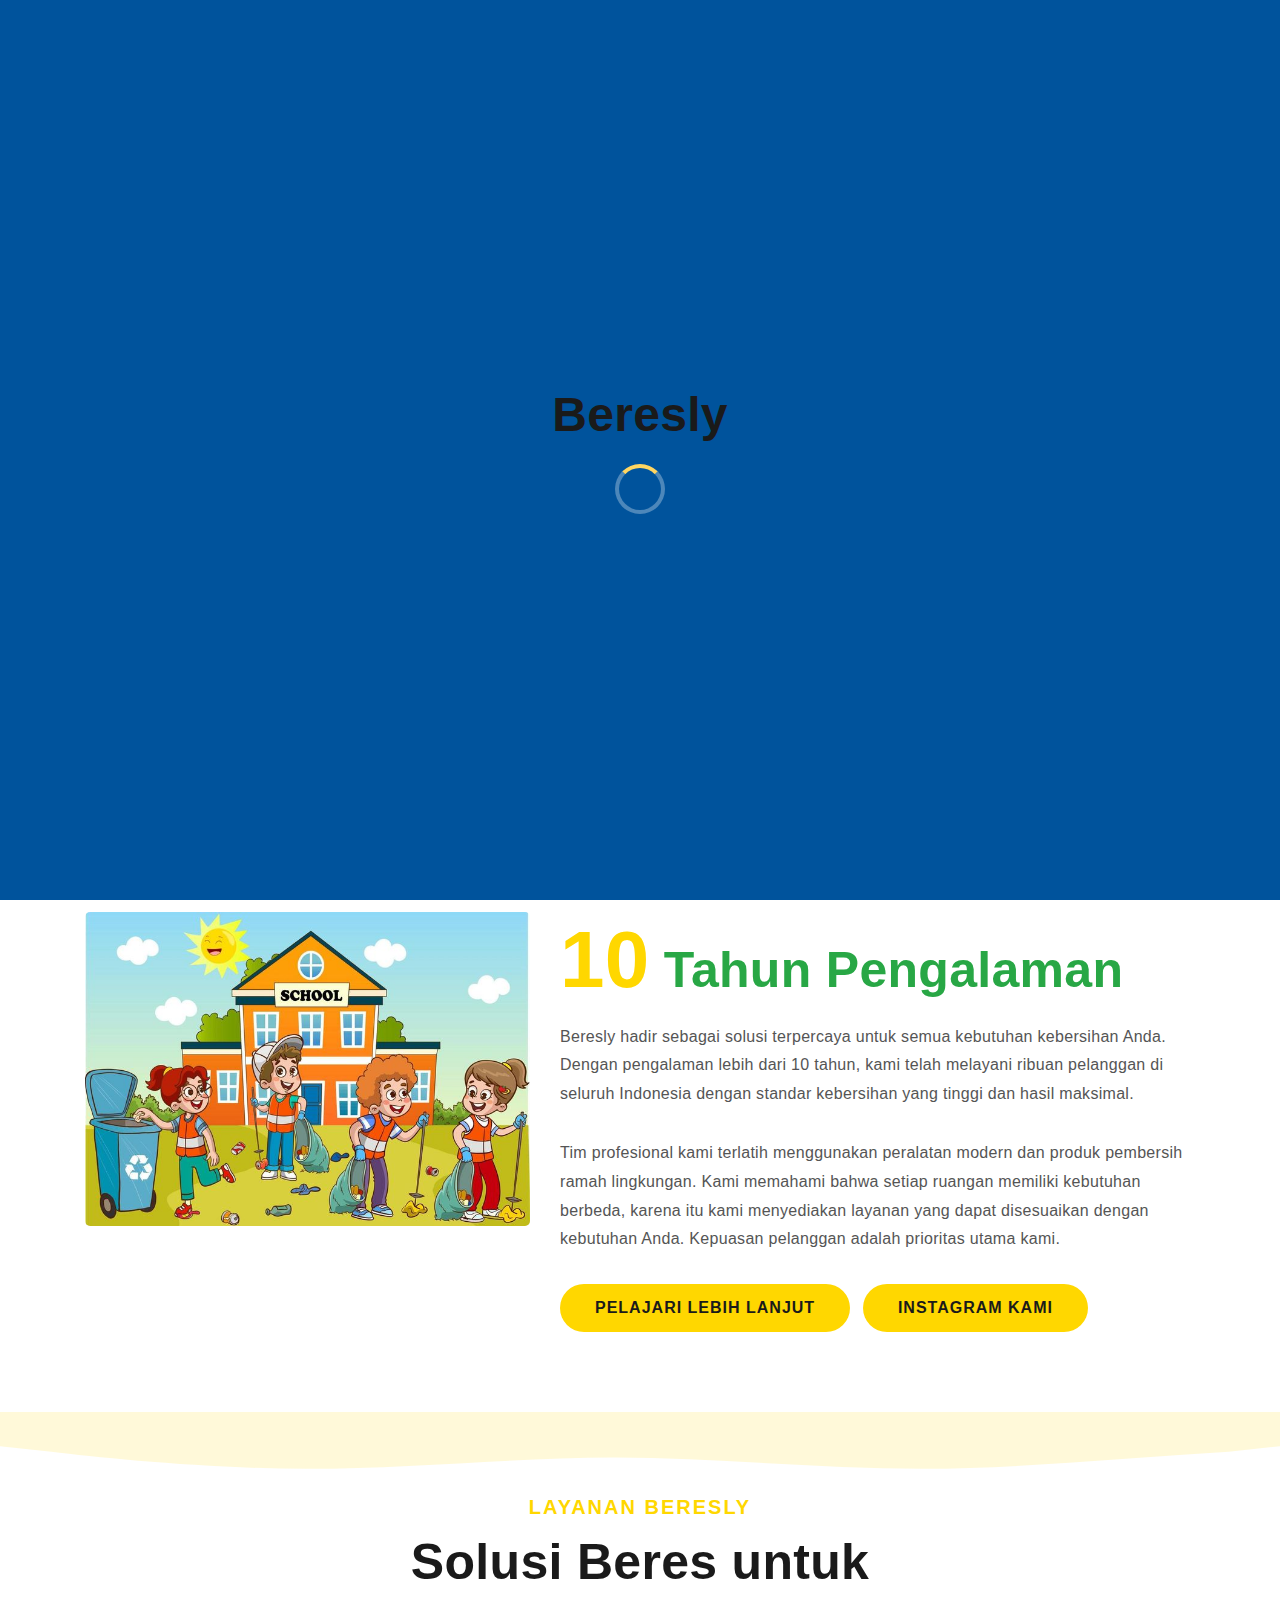
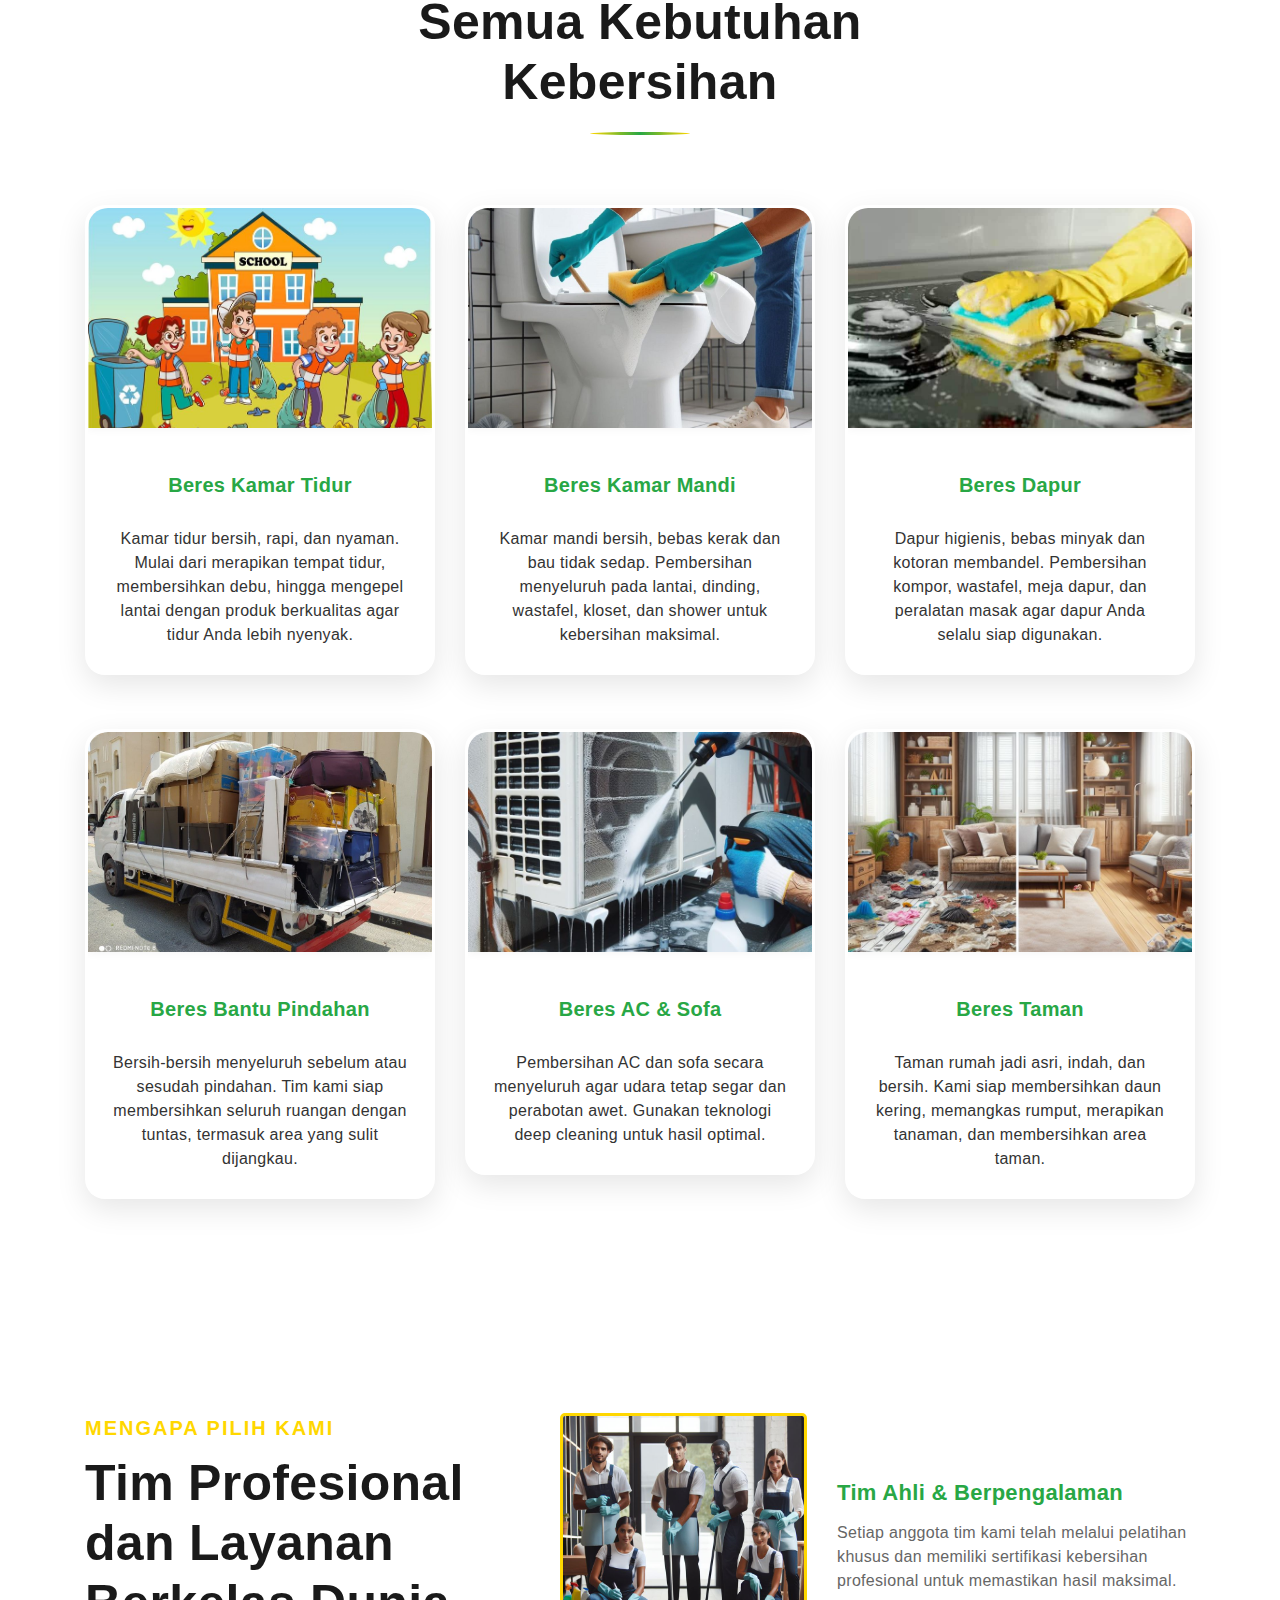
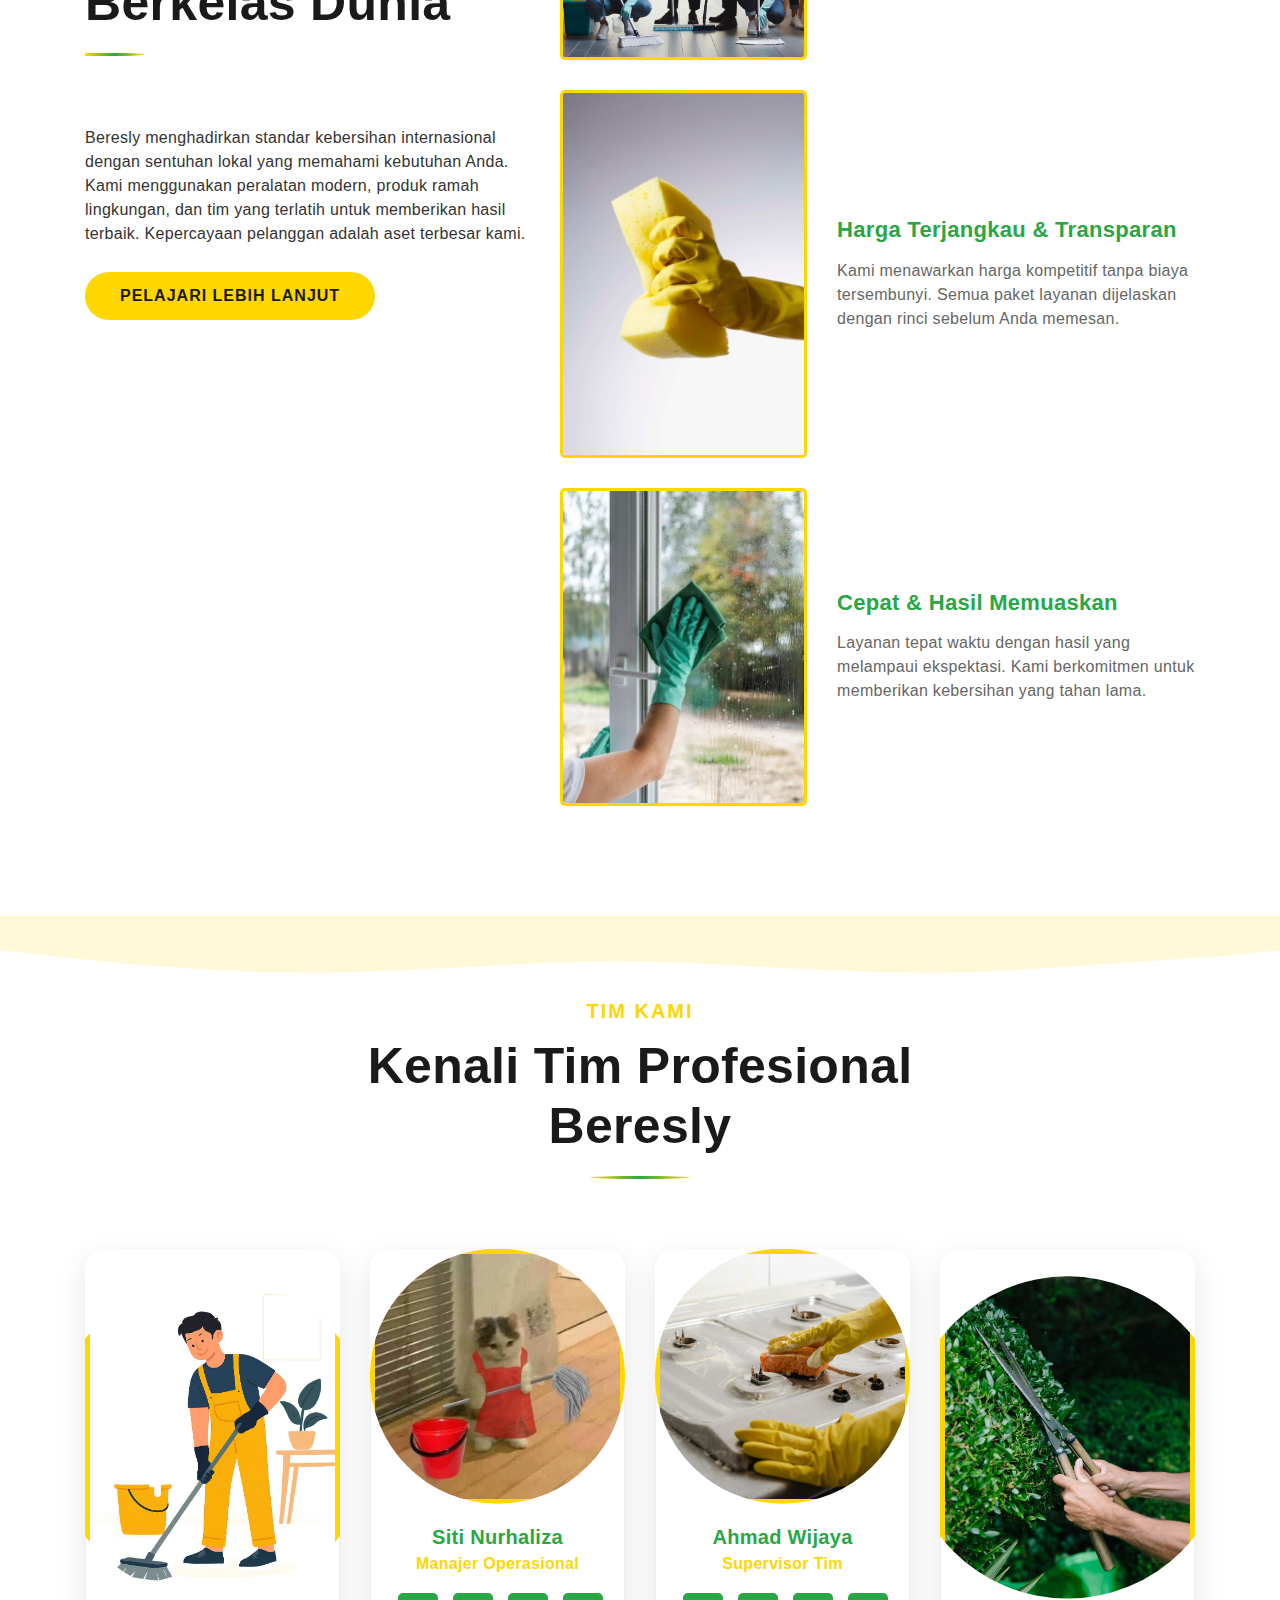
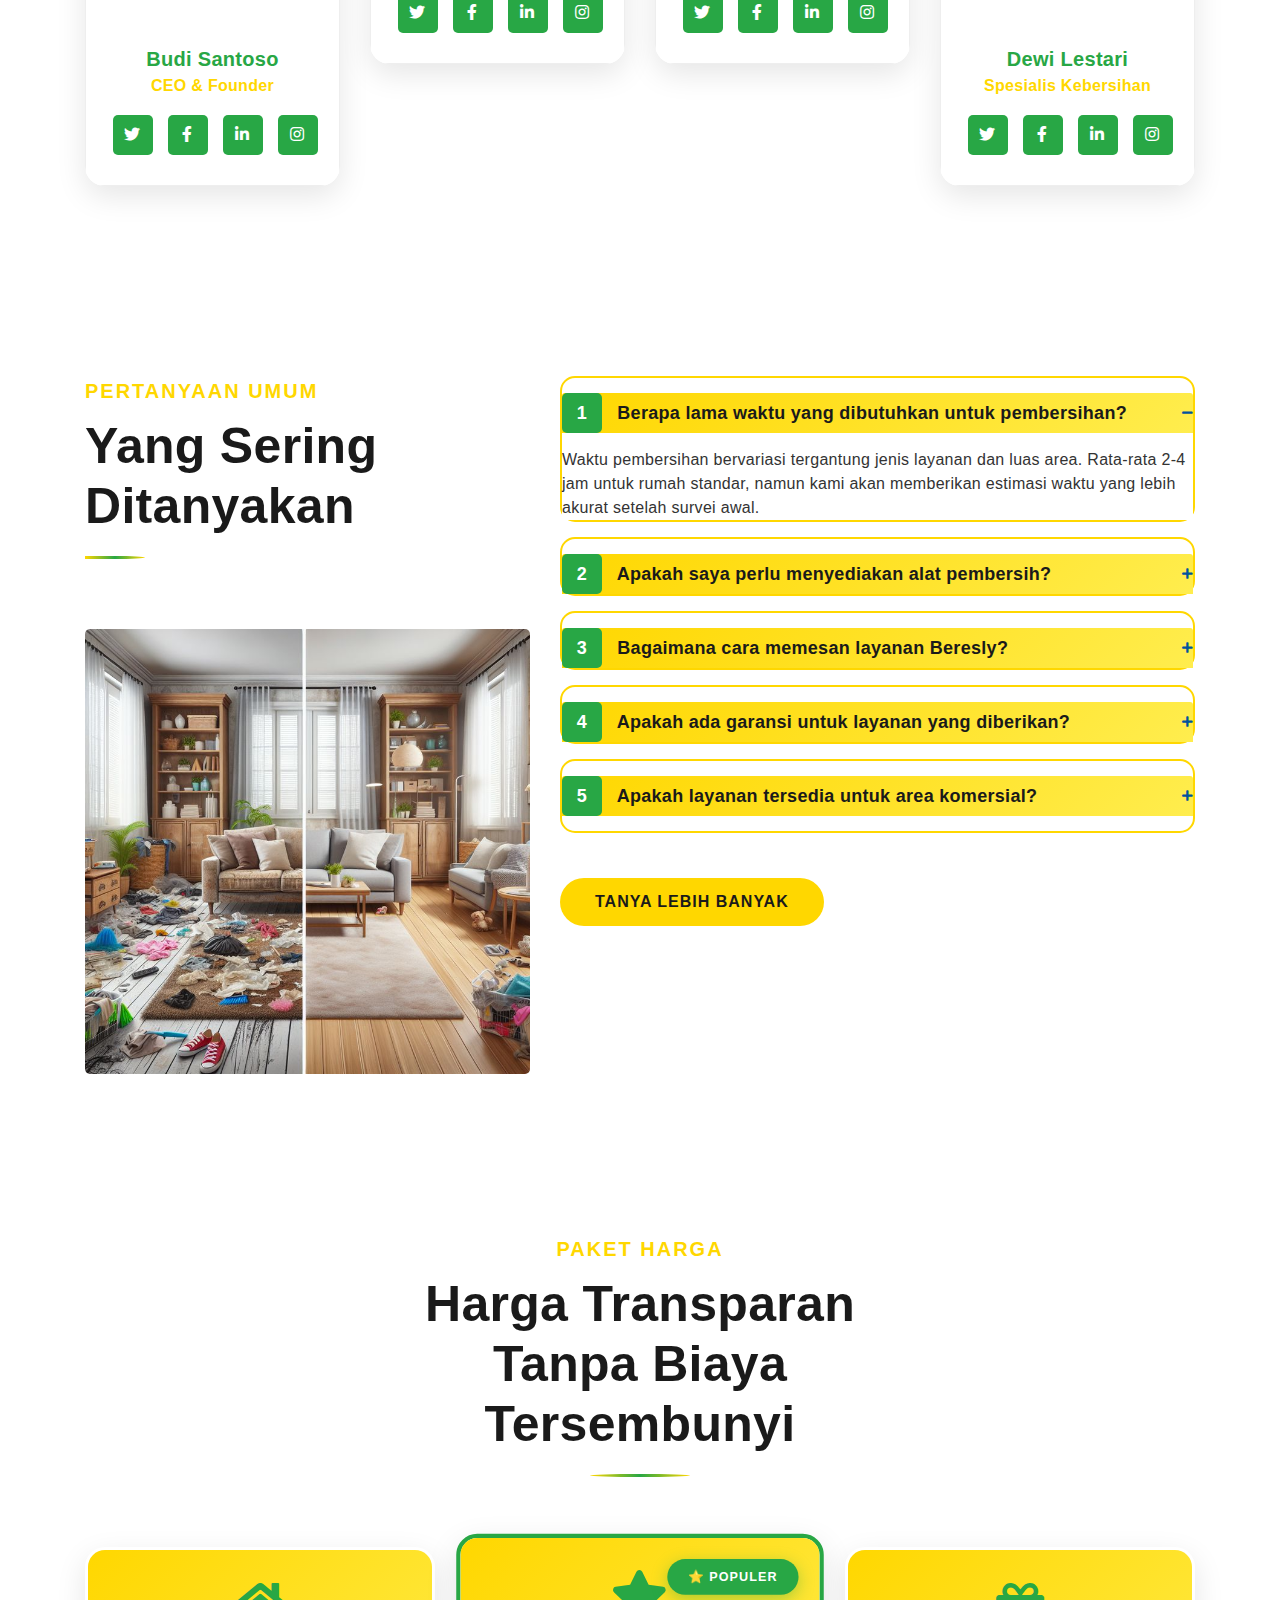
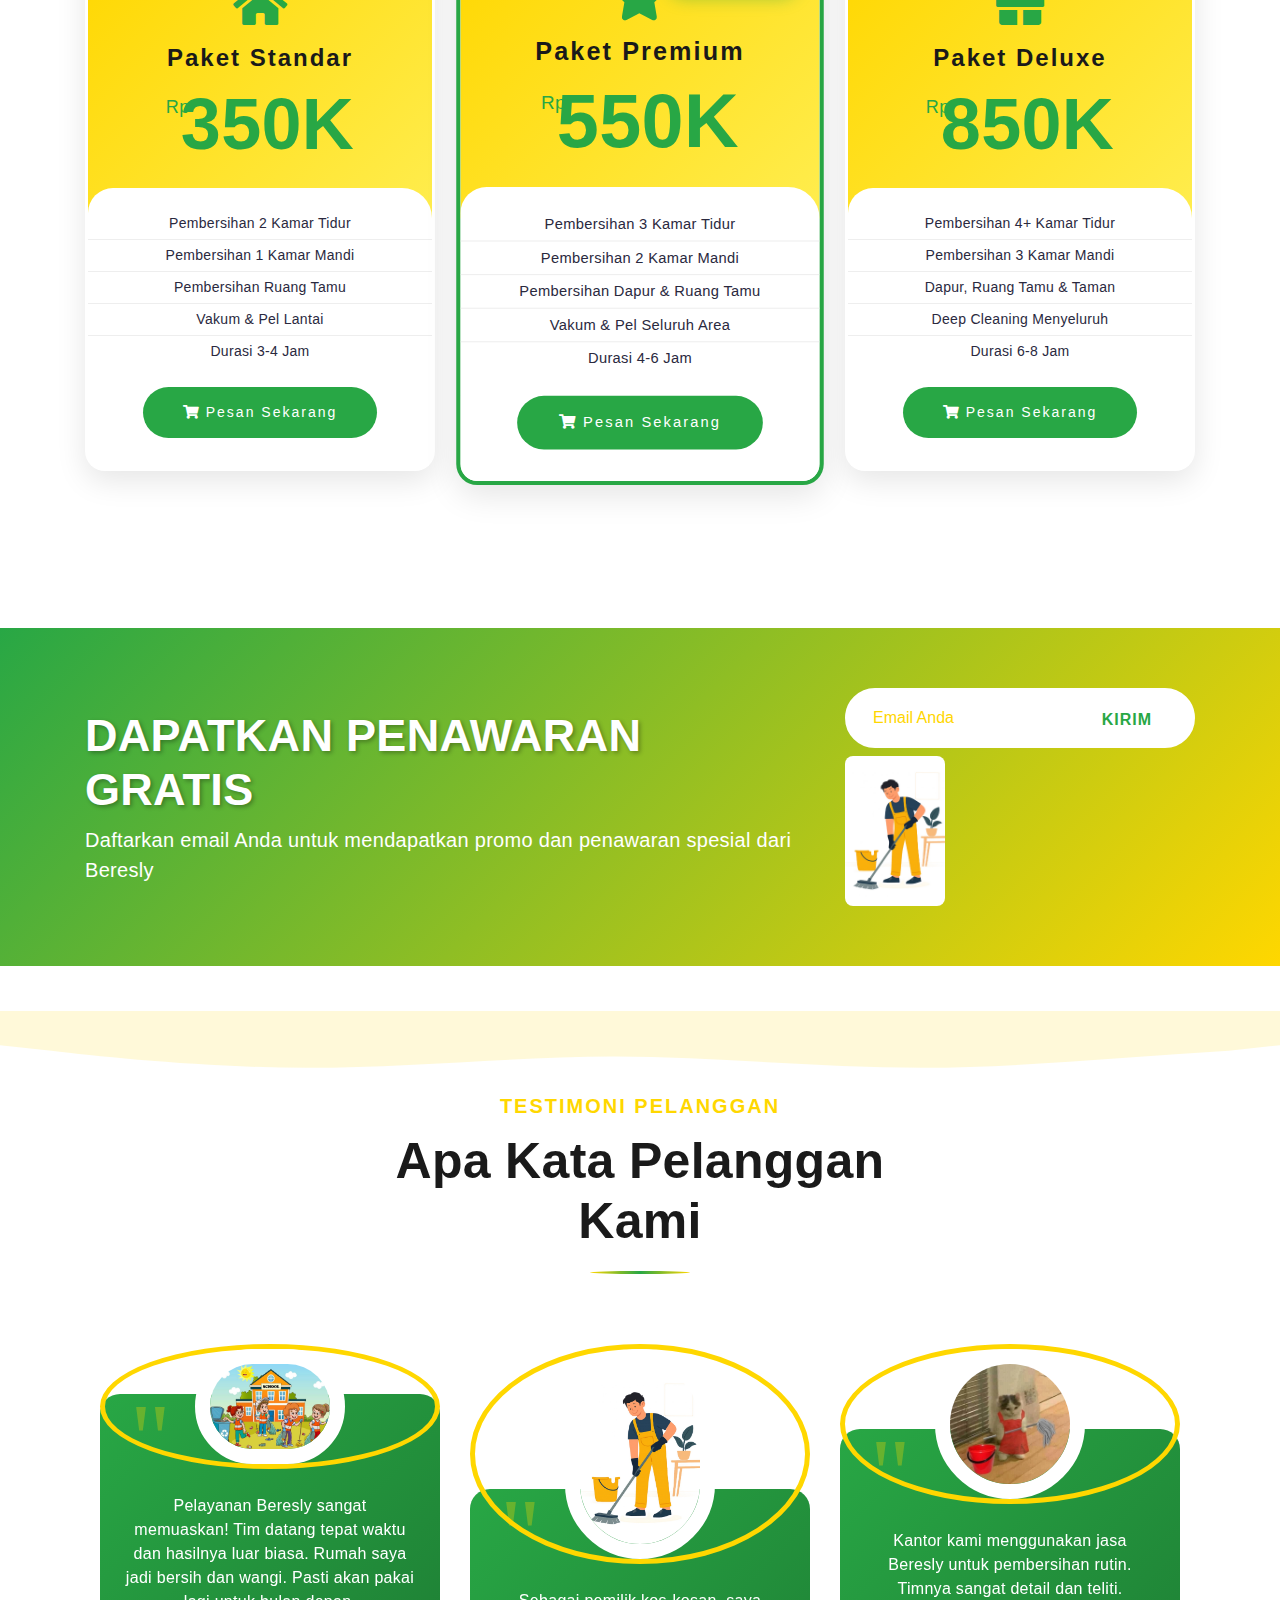
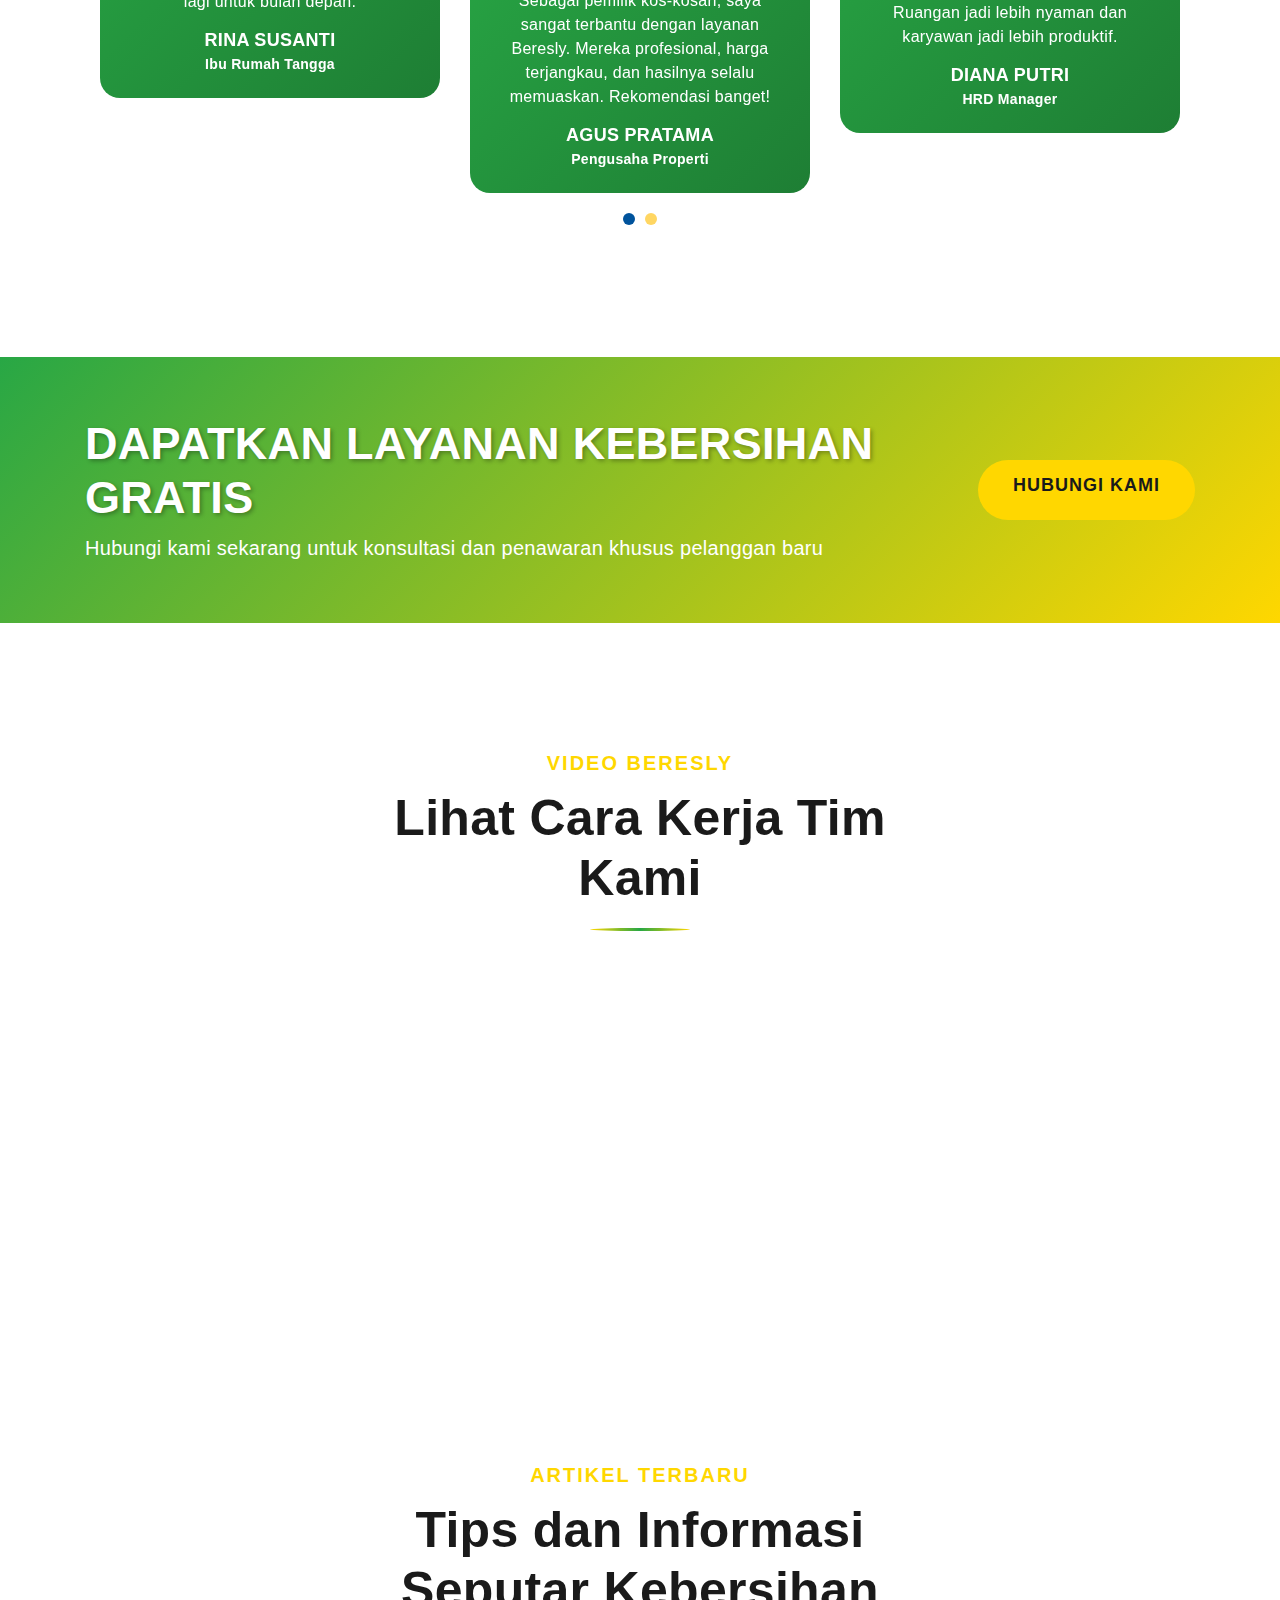
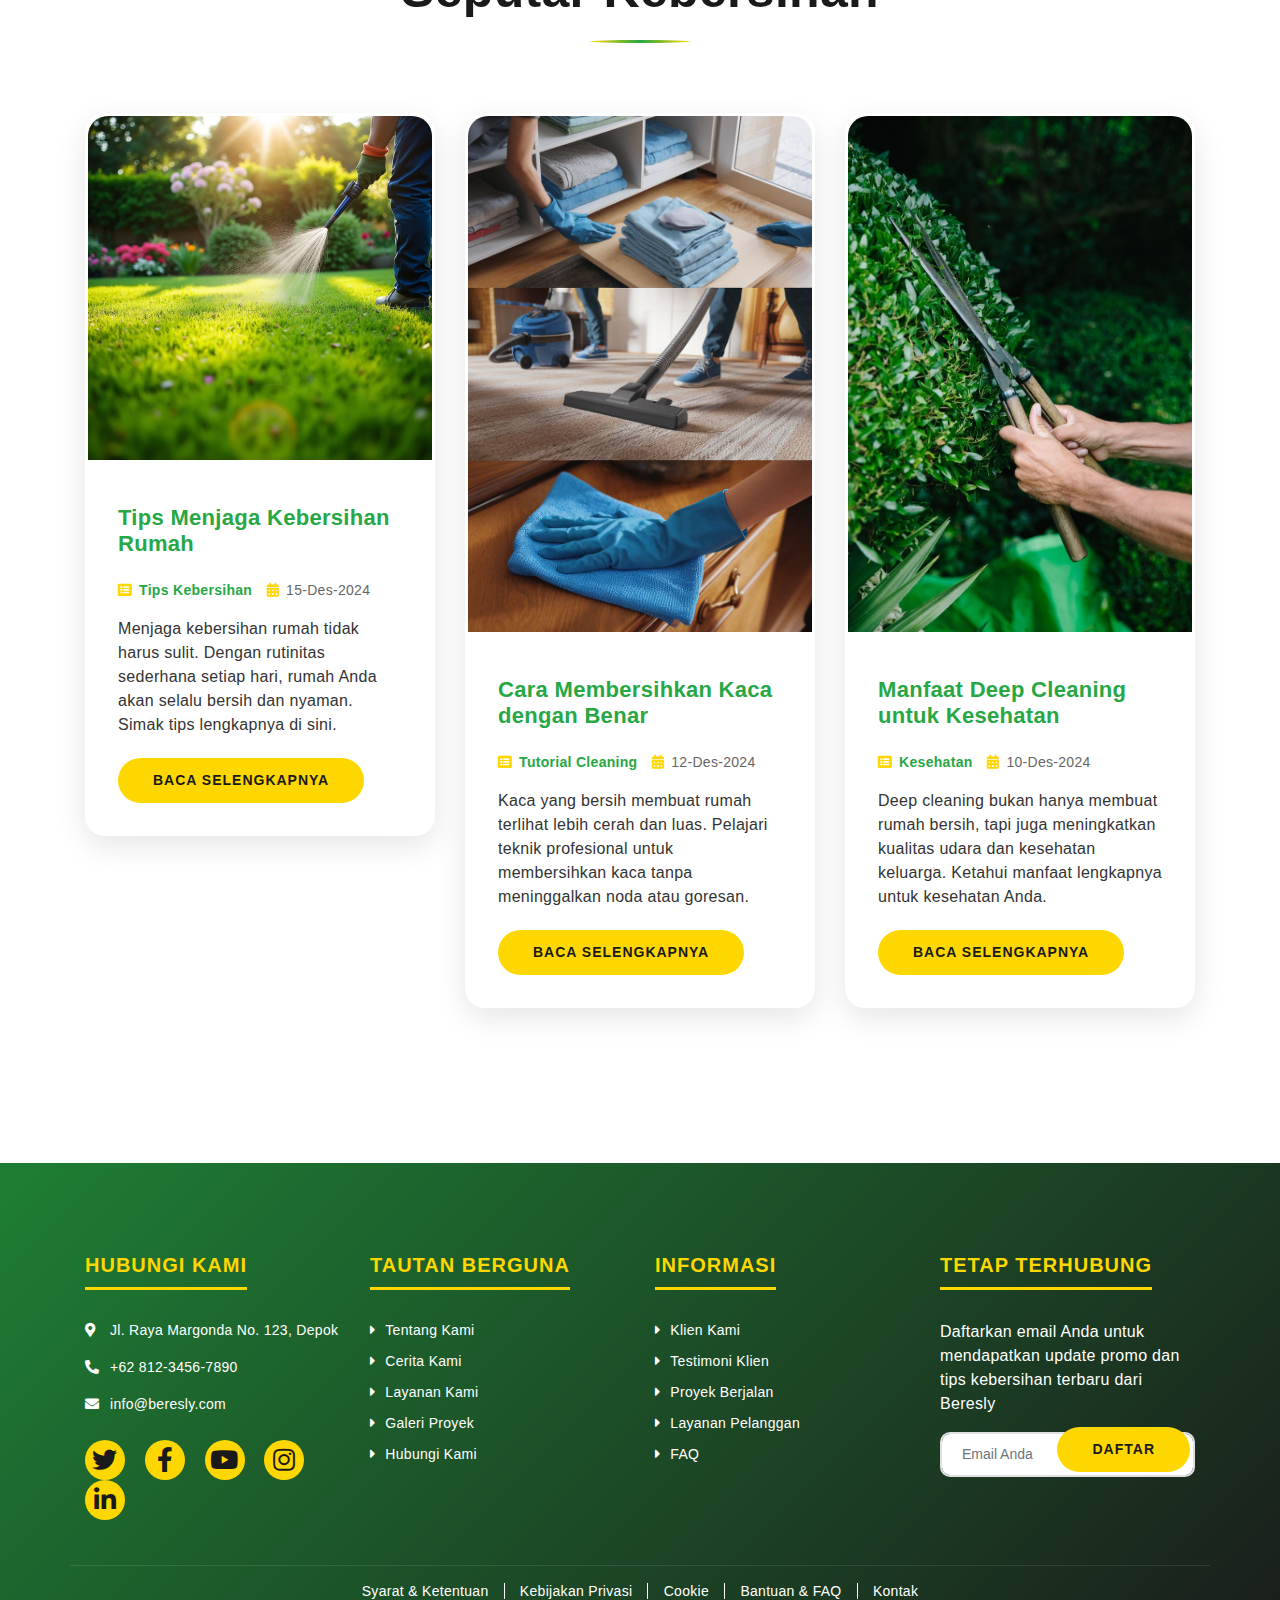
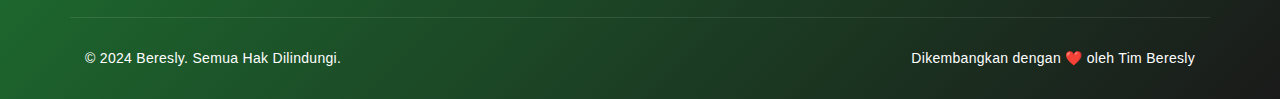
<file: index.html>
<!DOCTYPE html>
<html lang="en">
    <head>
        <meta charset="utf-8">
        <title>Beresly - Solusi Beres Kebersihan</title>
        <meta content="width=device-width, initial-scale=1.0" name="viewport">
        <meta content="Beresly, Layanan Kebersihan, Cleaning Service, Rumah, Kantor" name="keywords">
        <meta content="Beresly - Solusi Beres untuk Semua Kebutuhan Kebersihan Anda" name="description">

        <link href="img/favicon.ico" rel="icon">
        <link href="https://fonts.googleapis.com/css2?family=Montserrat:wght@100;300;400&display=swap" rel="stylesheet">
        <link href="https://stackpath.bootstrapcdn.com/bootstrap/4.4.1/css/bootstrap.min.css" rel="stylesheet">
        <link href="https://cdnjs.cloudflare.com/ajax/libs/font-awesome/5.10.0/css/all.min.css" rel="stylesheet">
        <link href="lib/owlcarousel/assets/owl.carousel.min.css" rel="stylesheet">
        <link href="lib/lightbox/css/lightbox.min.css" rel="stylesheet">
        <link href="css/style.css" rel="stylesheet">
        <link href="css/custom-override.css" rel="stylesheet">
            <!-- Modal Popup CSS (Bootstrap sudah include) -->
        
    </head>

    <body>
                <!-- Modal Trigger Button (bisa diletakkan di navbar/footer/section) -->
                <button type="button" class="btn btn-warning d-none d-lg-inline-block" data-toggle="modal" data-target="#infoModal" style="position:fixed;bottom:30px;right:30px;z-index:1050;">Info Promo</button>

                <!-- Modal Popup -->
                <div class="modal fade" id="infoModal" tabindex="-1" role="dialog" aria-labelledby="infoModalLabel" aria-hidden="true">
                    <div class="modal-dialog" role="document">
                        <div class="modal-content">
                            <div class="modal-header">
                                <h5 class="modal-title" id="infoModalLabel">Promo Spesial Beresly!</h5>
                                <button type="button" class="close" data-dismiss="modal" aria-label="Close">
                                    <span aria-hidden="true">&times;</span>
                                </button>
                            </div>
                            <div class="modal-body">
                                <img src="img/peaple-1.jpg" alt="Promo" class="img-fluid mb-3 rounded">
                                <p>Dapatkan diskon <b>20%</b> untuk layanan Beres Bantu Pindahan selama bulan ini! Promo berlaku untuk pemesanan via website.</p>
                                <a href="promo.html" class="btn btn-success">Lihat Semua Promo</a>
                            </div>
                        </div>
                    </div>
                </div>
                <!-- End Modal Popup -->
                <header>
        <div class="header home">
            <div class="container-fluid">
                <div class="header-top row align-items-center">
                    <div class="col-lg-3">
                        <div class="brand">
                            <a href="index.html">Beresly</a>
                        </div>
                    </div>
                    <div class="col-lg-9">
                        <div class="topbar">
                            <div class="topbar-col">
                                <a href="tel:+62 858-1147-9917"><i class="fa fa-phone-alt"></i>+62 858-1147-9917</a>
                            </div>
                            <div class="topbar-col">
                                <a href="mailto:info@beresly.com"><i class="fa fa-envelope"></i>info@beresly.com</a>
                            </div>
                            <div class="topbar-col">
                                <div class="topbar-social">
                                    <a href="#"><i class="fab fa-instagram"></i></a>
                                    <a href="#"><i class="fab fa-facebook-f"></i></a>
                                    <a href="#"><i class="fab fa-whatsapp"></i></a>
                                </div>
                            </div>
                        </div>
                        <div class="navbar navbar-expand-lg bg-light navbar-light">
                            <a href="#" class="navbar-brand">MENU</a>
                            <button type="button" class="navbar-toggler" data-bs-toggle="collapse" data-bs-target="#navbarNav">
                                <span class="navbar-toggler-icon"></span>
                            </button>
                            <div class="collapse navbar-collapse justify-content-between" id="navbarNav">
                                <div class="navbar-nav ms-auto">
                                    <a href="index.html" class="nav-item nav-link">Home</a>
                                    <a href="about.html" class="nav-item nav-link">Tentang</a>
                                    <a href="service.html" class="nav-item nav-link">Pelayanan</a>
                                    <a href="portfolio.html" class="nav-item nav-link">Galeri</a>
                                    <a href="contact.html" class="nav-item nav-link">Kontak</a>
                                    <a href="testimoni.html" class="nav-item nav-link">Testimoni</a>
                                    <a href="faq.html" class="nav-item nav-link">FAQ</a>
                                    <a href="team.html" class="nav-item nav-link">Tim</a>
                                    <a href="promo.html" class="nav-item nav-link">Promo</a>
                                    <a href="blog.html" class="nav-item nav-link">Blog</a>
                                </div>
                            </div>
                        </div>
                    </div>
                </div>
            </div>
        </div>
    </header>
        <div class="wrapper">
            <div class="header home">
                <div class="container-fluid">
                    <div class="hero row align-items-center">
                        <div class="col-md-7">
                            <h2>Solusi Beres Kebersihan</h2>
                            <h2><span>Beresly</span> - Bersih, Rapi, Nyaman</h2>
                            <p>Layanan kebersihan profesional untuk rumah, apartemen, kantor, dan properti Anda.</p>
                            <a class="btn btn-success" href="promo.html">Lihat Promo</a>
                        </div>
                        <div class="col-md-5">
                            <div class="form">
                                <h3>Pesan Layanan</h3>
                                <form>
                                    <input class="form-control" type="text" placeholder="Nama Anda" id="wa-nama">
                                    <input class="form-control" type="text" placeholder="Nomor HP" id="wa-hp">
                                    <div class="control-group">
                                        <select class="custom-select" id="wa-layanan">
                                            <option selected>Pilih layanan</option>
                                            <option value="Beres Kamar Tidur">Beres Kamar Tidur</option>
                                            <option value="Beres Kamar Mandi">Beres Kamar Mandi</option>
                                            <option value="Beres Dapur">Beres Dapur</option>
                                            <option value="Beres Bantu Pindahan">Beres Bantu Pindahan</option>
                                            <option value="Beres AC & Sofa">Beres AC & Sofa</option>
                                            <option value="Beres Taman">Beres Taman</option>
                                        </select>
                                    </div>
                                    <textarea class="form-control" placeholder="Pesan" id="wa-pesan"></textarea>
                                    <button class="btn btn-success btn-block" type="button" onclick="kirimWA()">Pesan Sekarang</button>
                                </form>
                                    <script>
                                    function kirimWA() {
                                        var nama = document.getElementById('wa-nama').value;
                                        var hp = document.getElementById('wa-hp').value;
                                        var layanan = document.getElementById('wa-layanan').value;
                                        var pesan = document.getElementById('wa-pesan').value;
                                        var no_wa = '088214612609';
                                        var text =
                                            '*Pesan Layanan Beresly*%0A' +
                                            'Nama: ' + encodeURIComponent(nama) + '%0A' +
                                            'No HP: ' + encodeURIComponent(hp) + '%0A' +
                                            'Layanan: ' + encodeURIComponent(layanan) + '%0A' +
                                            'Pesan: ' + encodeURIComponent(pesan);
                                        var url = 'https://wa.me/' + no_wa + '?text=' + text;
                                        window.open(url, '_blank');
                                    }
                                    </script>
                            </div>
                        </div>
                    </div>
                </div>
            </div>
            
            <div class="about">
                <div class="container">
                    <div class="row">
                        <div class="col-lg-5 col-md-6">
                            <div class="about-img">
                                <img src="img/peaple-1.jpg" alt="Image">
                            </div>
                        </div>
                        <div class="col-lg-7 col-md-6">
                            <div class="about-text">
                                <h2><span>10</span> Tahun Pengalaman</h2>
                                <p>
                                    Beresly hadir sebagai solusi terpercaya untuk semua kebutuhan kebersihan Anda. Dengan pengalaman lebih dari 10 tahun, kami telah melayani ribuan pelanggan di seluruh Indonesia dengan standar kebersihan yang tinggi dan hasil maksimal.
                                </p>
                                <p>
                                    Tim profesional kami terlatih menggunakan peralatan modern dan produk pembersih ramah lingkungan. Kami memahami bahwa setiap ruangan memiliki kebutuhan berbeda, karena itu kami menyediakan layanan yang dapat disesuaikan dengan kebutuhan Anda. Kepuasan pelanggan adalah prioritas utama kami.
                                </p>
                                <a class="btn" href="about.html">Pelajari Lebih Lanjut</a>
                                <a class="btn btn-outline-info ml-2" href="https://instagram.com/beresly.id" target="_blank">Instagram Kami</a>
                            </div>
                        </div>
                    </div>
                </div>
            </div>

            <div class="service">
                <div class="container">
                    <div class="section-header">
                        <p>Layanan Beresly</p>
                        <h2>Solusi Beres untuk Semua Kebutuhan Kebersihan</h2>
                    </div>
                    <div class="row">
                        <div class="col-lg-4 col-md-6 mb-4">
                            <div class="service-item">
                                <img src="img/peaple-1.jpg" alt="Beres Kamar Tidur">
                                <h3>Beres Kamar Tidur</h3>
                                <p>Kamar tidur bersih, rapi, dan nyaman. Mulai dari merapikan tempat tidur, membersihkan debu, hingga mengepel lantai dengan produk berkualitas agar tidur Anda lebih nyenyak.</p>
                            </div>
                        </div>
                        <div class="col-lg-4 col-md-6 mb-4">
                            <div class="service-item">
                                <img src="img/kamar mandi.jpg" alt="Beres Kamar Mandi">
                                <h3>Beres Kamar Mandi</h3>
                                <p>Kamar mandi bersih, bebas kerak dan bau tidak sedap. Pembersihan menyeluruh pada lantai, dinding, wastafel, kloset, dan shower untuk kebersihan maksimal.</p>
                            </div>
                        </div>
                        <div class="col-lg-4 col-md-6 mb-4">
                            <div class="service-item">
                                <img src="img/dapur.jpg" alt="Beres Dapur">
                                <h3>Beres Dapur</h3>
                                <p>Dapur higienis, bebas minyak dan kotoran membandel. Pembersihan kompor, wastafel, meja dapur, dan peralatan masak agar dapur Anda selalu siap digunakan.</p>
                            </div>
                        </div>
                        <div class="col-lg-4 col-md-6 mb-4">
                            <div class="service-item">
                                <img src="img/pindahan barang.jpg" alt="Beres Bantu Pindahan">
                                <h3>Beres Bantu Pindahan</h3>
                                <p>Bersih-bersih menyeluruh sebelum atau sesudah pindahan. Tim kami siap membersihkan seluruh ruangan dengan tuntas, termasuk area yang sulit dijangkau.</p>
                            </div>
                        </div>
                        <div class="col-lg-4 col-md-6 mb-4">
                            <div class="service-item">
                                <img src="img/ac.jpg" alt="Beres AC & Sofa">
                                <h3>Beres AC & Sofa</h3>
                                <p>Pembersihan AC dan sofa secara menyeluruh agar udara tetap segar dan perabotan awet. Gunakan teknologi deep cleaning untuk hasil optimal.</p>
                            </div>
                        </div>
                        <div class="col-lg-4 col-md-6 mb-4">
                            <div class="service-item">
                                <img src="img/wah.jpg" alt="Beres Taman">
                                <h3>Beres Taman</h3>
                                <p>Taman rumah jadi asri, indah, dan bersih. Kami siap membersihkan daun kering, memangkas rumput, merapikan tanaman, dan membersihkan area taman.</p>
                            </div>
                        </div>
                    </div>
                </div>
            </div>
            
            <div class="feature">
                <div class="container">
                    <div class="row">
                        <div class="col-md-5">
                            <div class="section-header left">
                                <p>Mengapa Pilih Kami</p>
                                <h2>Tim Profesional dan Layanan Berkelas Dunia</h2>
                            </div>
                            <p>
                                Beresly menghadirkan standar kebersihan internasional dengan sentuhan lokal yang memahami kebutuhan Anda. Kami menggunakan peralatan modern, produk ramah lingkungan, dan tim yang terlatih untuk memberikan hasil terbaik. Kepercayaan pelanggan adalah aset terbesar kami.
                            </p>
                            <a class="btn" href="">Pelajari Lebih Lanjut</a>
                        </div>
                        <div class="col-md-7">
                            <div class="row align-items-center feature-item">
                                <div class="col-5">
                                    <img src="img/ahli dan tim.jpg" alt="Feature">
                                </div>
                                <div class="col-7">
                                    <h3>Tim Ahli & Berpengalaman</h3>
                                    <p>
                                        Setiap anggota tim kami telah melalui pelatihan khusus dan memiliki sertifikasi kebersihan profesional untuk memastikan hasil maksimal.
                                    </p>
                                </div>
                            </div>
                            <div class="row align-items-center feature-item">
                                <div class="col-5">
                                    <img src="img/oprasional-1.jpg" alt="Feature">
                                </div>
                                <div class="col-7">
                                    <h3>Harga Terjangkau & Transparan</h3>
                                    <p>
                                        Kami menawarkan harga kompetitif tanpa biaya tersembunyi. Semua paket layanan dijelaskan dengan rinci sebelum Anda memesan.
                                    </p>
                                </div>
                            </div>
                            <div class="row align-items-center feature-item">
                                <div class="col-5">
                                    <img src="img/oprasional-2.jpg" alt="Feature">
                                </div>
                                <div class="col-7">
                                    <h3>Cepat & Hasil Memuaskan</h3>
                                    <p>
                                        Layanan tepat waktu dengan hasil yang melampaui ekspektasi. Kami berkomitmen untuk memberikan kebersihan yang tahan lama.
                                    </p>
                                </div>
                            </div>
                        </div>
                    </div>
                </div>
            </div>
            
            <div class="team">
                <div class="container">
                    <div class="section-header">
                        <p>Tim Kami</p>
                        <h2>Kenali Tim Profesional Beresly</h2>
                    </div>
                    <div class="row">
                        <div class="col-lg-3 col-md-6">
                            <div class="team-item">
                                <div class="team-img">
                                    <img src="img/person-1.jpg" alt="Team Image">
                                </div>
                                <div class="team-text">
                                    <h2>Budi Santoso</h2>
                                    <h3>CEO & Founder</h3>
                                    <div class="team-social">
                                        <a class="social-tw" href=""><i class="fab fa-twitter"></i></a>
                                        <a class="social-fb" href=""><i class="fab fa-facebook-f"></i></a>
                                        <a class="social-li" href=""><i class="fab fa-linkedin-in"></i></a>
                                        <a class="social-in" href=""><i class="fab fa-instagram"></i></a>
                                    </div>
                                </div>
                            </div>
                        </div>
                        <div class="col-lg-3 col-md-6">
                            <div class="team-item">
                                <div class="team-img">
                                    <img src="img/peson.jpg" alt="Team Image">
                                </div>
                                <div class="team-text">
                                    <h2>Siti Nurhaliza</h2>
                                    <h3>Manajer Operasional</h3>
                                    <div class="team-social">
                                        <a class="social-tw" href=""><i class="fab fa-twitter"></i></a>
                                        <a class="social-fb" href=""><i class="fab fa-facebook-f"></i></a>
                                        <a class="social-li" href=""><i class="fab fa-linkedin-in"></i></a>
                                        <a class="social-in" href=""><i class="fab fa-instagram"></i></a>
                                    </div>
                                </div>
                            </div>
                        </div>
                        <div class="col-lg-3 col-md-6">
                            <div class="team-item">
                                <div class="team-img">
                                    <img src="img/oprasonal.jpg" alt="Team Image">
                                </div>
                                <div class="team-text">
                                    <h2>Ahmad Wijaya</h2>
                                    <h3>Supervisor Tim</h3>
                                    <div class="team-social">
                                        <a class="social-tw" href=""><i class="fab fa-twitter"></i></a>
                                        <a class="social-fb" href=""><i class="fab fa-facebook-f"></i></a>
                                        <a class="social-li" href=""><i class="fab fa-linkedin-in"></i></a>
                                        <a class="social-in" href=""><i class="fab fa-instagram"></i></a>
                                    </div>
                                </div>
                            </div>
                        </div>
                        <div class="col-lg-3 col-md-6">
                            <div class="team-item">
                                <div class="team-img">
                                    <img src="img/oprasional-5.jpg" alt="Team Image">
                                </div>
                                <div class="team-text">
                                    <h2>Dewi Lestari</h2>
                                    <h3>Spesialis Kebersihan</h3>
                                    <div class="team-social">
                                        <a class="social-tw" href=""><i class="fab fa-twitter"></i></a>
                                        <a class="social-fb" href=""><i class="fab fa-facebook-f"></i></a>
                                        <a class="social-li" href=""><i class="fab fa-linkedin-in"></i></a>
                                        <a class="social-in" href=""><i class="fab fa-instagram"></i></a>
                                    </div>
                                </div>
                            </div>
                        </div>
                    </div>
                </div>
            </div>

            <div class="faqs">
                <div class="container">
                    <div class="row">
                        <div class="col-md-5">
                            <div class="section-header left">
                                <p>Pertanyaan Umum</p>
                                <h2>Yang Sering Ditanyakan</h2>
                            </div>
                            <img src="img/wah.jpg" alt="Image">
                        </div>
                        <div class="col-md-7">
                            <div id="accordion">
                                <div class="card">
                                    <div class="card-header">
                                        <a class="card-link collapsed" data-toggle="collapse" href="#collapseOne" aria-expanded="true">
                                            <span>1</span> Berapa lama waktu yang dibutuhkan untuk pembersihan?
                                        </a>
                                    </div>
                                    <div id="collapseOne" class="collapse show" data-parent="#accordion">
                                        <div class="card-body">
                                            Waktu pembersihan bervariasi tergantung jenis layanan dan luas area. Rata-rata 2-4 jam untuk rumah standar, namun kami akan memberikan estimasi waktu yang lebih akurat setelah survei awal.
                                        </div>
                                    </div>
                                </div>
                                <div class="card">
                                    <div class="card-header">
                                        <a class="card-link" data-toggle="collapse" href="#collapseTwo">
                                            <span>2</span> Apakah saya perlu menyediakan alat pembersih?
                                        </a>
                                    </div>
                                    <div id="collapseTwo" class="collapse" data-parent="#accordion">
                                        <div class="card-body">
                                            Tidak perlu. Tim kami membawa semua peralatan dan produk pembersih profesional yang dibutuhkan. Semua produk yang kami gunakan aman dan ramah lingkungan.
                                        </div>
                                    </div>
                                </div>
                                <div class="card">
                                    <div class="card-header">
                                        <a class="card-link" data-toggle="collapse" href="#collapseThree">
                                            <span>3</span> Bagaimana cara memesan layanan Beresly?
                                        </a>
                                    </div>
                                    <div id="collapseThree" class="collapse" data-parent="#accordion">
                                        <div class="card-body">
                                            Anda bisa memesan melalui website, telepon, WhatsApp, atau aplikasi mobile kami. Cukup pilih layanan yang diinginkan, tentukan jadwal, dan tim kami akan segera menghubungi Anda.
                                        </div>
                                    </div>
                                </div>
                                <div class="card">
                                    <div class="card-header">
                                        <a class="card-link" data-toggle="collapse" href="#collapseFour">
                                            <span>4</span> Apakah ada garansi untuk layanan yang diberikan?
                                        </a>
                                    </div>
                                    <div id="collapseFour" class="collapse" data-parent="#accordion">
                                        <div class="card-body">
                                            Ya, kami memberikan garansi kepuasan 100%. Jika Anda tidak puas dengan hasil pembersihan, kami akan kembali melakukan pembersihan ulang tanpa biaya tambahan dalam waktu 24 jam.
                                        </div>
                                    </div>
                                </div>
                                <div class="card">
                                    <div class="card-header">
                                        <a class="card-link" data-toggle="collapse" href="#collapseFive">
                                            <span>5</span> Apakah layanan tersedia untuk area komersial?
                                        </a>
                                    </div>
                                    <div id="collapseFive" class="collapse" data-parent="#accordion">
                                        <div class="card-body">
                                            Tentu saja. Kami melayani pembersihan untuk rumah tinggal, apartemen, kantor, klinik, toko, dan berbagai properti komersial lainnya dengan paket khusus yang disesuaikan.
                                        </div>
                                    </div>
                                </div> 
                            </div>
                            <a class="btn" href="">Tanya Lebih Banyak</a>
                        </div>
                    </div>
                </div>
            </div>
            
            <div class="price">
                <div class="container">
                    <div class="section-header">
                        <p>Paket Harga</p>
                        <h2>Harga Transparan Tanpa Biaya Tersembunyi</h2>
                    </div>
                    <div class="row">
                        <div class="col-md-4">
                            <div class="price-item">
                                <div class="price-header">
                                    <div class="price-icon">
                                        <i class="fa fa-home"></i>
                                    </div>
                                    <div class="price-title">
                                        <h2>Paket Standar</h2>
                                    </div>
                                    <div class="price-pricing">
                                        <h2><small>Rp</small>350K</h2>
                                    </div>
                                </div>
                                <div class="price-body">
                                    <div class="price-des">
                                        <ul>
                                            <li>Pembersihan 2 Kamar Tidur</li>
                                            <li>Pembersihan 1 Kamar Mandi</li>
                                            <li>Pembersihan Ruang Tamu</li>
                                            <li>Vakum & Pel Lantai</li>
                                            <li>Durasi 3-4 Jam</li>
                                        </ul>
                                    </div>
                                </div>
                                <div class="price-footer">
                                    <div class="price-action">
                                        <a href=""><i class="fa fa-shopping-cart"></i>Pesan Sekarang</a>
                                    </div>
                                </div>
                            </div>
                        </div>
                        <div class="col-md-4">
                            <div class="price-item featured-item">
                                <div class="price-header">
                                    <div class="price-icon">
                                        <i class="fa fa-star"></i>
                                    </div>
                                    <div class="price-title">
                                        <h2>Paket Premium</h2>
                                    </div>
                                    <div class="price-pricing">
                                        <h2><small>Rp</small>550K</h2>
                                    </div>
                                </div>
                                <div class="price-body">
                                    <div class="price-des">
                                        <ul>
                                            <li>Pembersihan 3 Kamar Tidur</li>
                                            <li>Pembersihan 2 Kamar Mandi</li>
                                            <li>Pembersihan Dapur & Ruang Tamu</li>
                                            <li>Vakum & Pel Seluruh Area</li>
                                            <li>Durasi 4-6 Jam</li>
                                        </ul>
                                    </div>
                                </div>
                                <div class="price-footer">
                                    <div class="price-action">
                                        <a href=""><i class="fa fa-shopping-cart"></i>Pesan Sekarang</a>
                                    </div>
                                </div>
                            </div>
                        </div>
                        <div class="col-md-4">
                            <div class="price-item">
                                <div class="price-header">
                                    <div class="price-icon">
                                        <i class="fa fa-gift"></i>
                                    </div>
                                    <div class="price-title">
                                        <h2>Paket Deluxe</h2>
                                    </div>
                                    <div class="price-pricing">
                                        <h2><small>Rp</small>850K</h2>
                                    </div>
                                </div>
                                <div class="price-body">
                                    <div class="price-des">
                                        <ul>
                                            <li>Pembersihan 4+ Kamar Tidur</li>
                                            <li>Pembersihan 3 Kamar Mandi</li>
                                            <li>Dapur, Ruang Tamu & Taman</li>
                                            <li>Deep Cleaning Menyeluruh</li>
                                            <li>Durasi 6-8 Jam</li>
                                        </ul>
                                    </div>
                                </div>
                                <div class="price-footer">
                                    <div class="price-action">
                                        <a href=""><i class="fa fa-shopping-cart"></i>Pesan Sekarang</a>
                                    </div>
                                </div>
                            </div>
                        </div>
                    </div>
                </div>
            </div>
            
            <div class="newsletter">
                <div class="container">
                    <div class="row align-items-center">
                        <div class="col-md-8">
                            <h2>Dapatkan Penawaran Gratis</h2>
                            <p>
                                Daftarkan email Anda untuk mendapatkan promo dan penawaran spesial dari Beresly
                            </p>
                        </div>
                        <div class="col-md-4">
                            <div class="form">
                                <input class="form-control" placeholder="Email Anda">
                                <button class="btn">Kirim</button>
                                <div class="mt-2">
                                    <img src="img/person-1.jpg" alt="Newsletter" style="max-width:100px;border-radius:8px;">
                                </div>
                            </div>
                        </div>
                    </div>
                </div>
            </div>

            <div class="testimonial">
                <div class="container">
                    <div class="section-header">
                        <p>Testimoni Pelanggan</p>
                        <h2>Apa Kata Pelanggan Kami</h2>
                    </div>
                    <div class="owl-carousel testimonials-carousel">
                        <div class="testimonial-item">
                            <div class="testimonial-img">
                                <img src="img/peaple-1.jpg" alt="">
                            </div>
                            <div class="testimonial-content">
                                <p>
                                    Pelayanan Beresly sangat memuaskan! Tim datang tepat waktu dan hasilnya luar biasa. Rumah saya jadi bersih dan wangi. Pasti akan pakai lagi untuk bulan depan.
                                </p>
                                <h3>Rina Susanti</h3>
                                <h4>Ibu Rumah Tangga</h4>
                            </div>
                        </div>
                        <div class="testimonial-item">
                            <div class="testimonial-img">
                                <img src="img/person-1.jpg" alt="">
                            </div>
                            <div class="testimonial-content">
                                <p>
                                    Sebagai pemilik kos-kosan, saya sangat terbantu dengan layanan Beresly. Mereka profesional, harga terjangkau, dan hasilnya selalu memuaskan. Rekomendasi banget!
                                </p>
                                <h3>Agus Pratama</h3>
                                <h4>Pengusaha Properti</h4>
                            </div>
                        </div>
                        <div class="testimonial-item">
                            <div class="testimonial-img">
                                <img src="img/peson.jpg" alt="">
                            </div>
                            <div class="testimonial-content">
                                <p>
                                    Kantor kami menggunakan jasa Beresly untuk pembersihan rutin. Timnya sangat detail dan teliti. Ruangan jadi lebih nyaman dan karyawan jadi lebih produktif.
                                </p>
                                <h3>Diana Putri</h3>
                                <h4>HRD Manager</h4>
                            </div>
                        </div>
                        <div class="testimonial-item">
                            <div class="testimonial-img">
                                <img src="img/oprasonal.jpg" alt="">
                            </div>
                            <div class="testimonial-content">
                                <p>
                                    Saya pakai layanan Beres AC & Sofa, hasilnya mantap! AC jadi lebih dingin dan sofa seperti baru lagi. Pelayanannya ramah dan harga sesuai kualitas.
                                </p>
                                <h3>Eko Wijaya</h3>
                                <h4>Karyawan Swasta</h4>
                            </div>
                        </div>
                    </div>
                </div>
            </div>
            
            <div class="call-to-action">
                <div class="container">
                    <div class="row align-items-center">
                        <div class="col-md-9">
                            <h2>Dapatkan Layanan Kebersihan Gratis</h2>
                            <p>
                                Hubungi kami sekarang untuk konsultasi dan penawaran khusus pelanggan baru
                            </p>
                        </div>
                        <div class="col-md-3">
                            <a class="btn" href="contact.html">Hubungi Kami</a>
                        </div>
                    </div>
                </div>
            </div>

            <div class="blog">
                            <!-- Multimedia Section: Video -->
                            <div class="container mb-5">
                                <div class="section-header">
                                    <p>Video Beresly</p>
                                    <h2>Lihat Cara Kerja Tim Kami</h2>
                                </div>
                                <div class="row justify-content-center">
                                    <div class="col-md-8">
                                        <div class="embed-responsive embed-responsive-16by9">
                                            <iframe width="560" height="315" src="https://www.youtube.com/embed/RYbuUg-igyU?si=DJRU8RnxROkMWWrg&amp;controls=0" title="YouTube video player" frameborder="0" allow="accelerometer; autoplay; clipboard-write; encrypted-media; gyroscope; picture-in-picture; web-share" referrerpolicy="strict-origin-when-cross-origin" allowfullscreen></iframe>
                                        </div>
                                    </div>
                                </div>
                            </div>
                <div class="container">
                    <div class="section-header">
                        <p>Artikel Terbaru</p>
                        <h2>Tips dan Informasi Seputar Kebersihan</h2>
                    </div>
                    <div class="row">
                        <div class="col-lg-4 col-md-6">
                            <div class="blog-item">
                                <img src="img/oprasional-6.jpg" alt="Blog">
                                <h3>Tips Menjaga Kebersihan Rumah</h3>
                                <div class="meta">
                                    <i class="fa fa-list-alt"></i>
                                    <a href="">Tips Kebersihan</a>
                                    <i class="fa fa-calendar-alt"></i>
                                    <p>15-Des-2024</p>
                                </div>
                                <p>
                                    Menjaga kebersihan rumah tidak harus sulit. Dengan rutinitas sederhana setiap hari, rumah Anda akan selalu bersih dan nyaman. Simak tips lengkapnya di sini.
                                </p>
                                <a class="btn" href="">Baca Selengkapnya</a>
                            </div>
                        </div>
                        <div class="col-lg-4 col-md-6">
                            <div class="blog-item">
                                <img src="img/oprasional-7.jpg" alt="Blog">
                                <h3>Cara Membersihkan Kaca dengan Benar</h3>
                                <div class="meta">
                                    <i class="fa fa-list-alt"></i>
                                    <a href="">Tutorial Cleaning</a>
                                    <i class="fa fa-calendar-alt"></i>
                                    <p>12-Des-2024</p>
                                </div>
                                <p>
                                    Kaca yang bersih membuat rumah terlihat lebih cerah dan luas. Pelajari teknik profesional untuk membersihkan kaca tanpa meninggalkan noda atau goresan.
                                </p>
                                <a class="btn" href="">Baca Selengkapnya</a>
                            </div>
                        </div>
                        <div class="col-lg-4 col-md-6">
                            <div class="blog-item">
                                <img src="img/oprasional-5.jpg" alt="Blog">
                                <h3>Manfaat Deep Cleaning untuk Kesehatan</h3>
                                <div class="meta">
                                    <i class="fa fa-list-alt"></i>
                                    <a href="">Kesehatan</a>
                                    <i class="fa fa-calendar-alt"></i>
                                    <p>10-Des-2024</p>
                                </div>
                                <p>
                                    Deep cleaning bukan hanya membuat rumah bersih, tapi juga meningkatkan kualitas udara dan kesehatan keluarga. Ketahui manfaat lengkapnya untuk kesehatan Anda.
                                </p>
                                <a class="btn" href="">Baca Selengkapnya</a>
                            </div>
                        </div>
                    </div>
                </div>
            </div>

            <div class="footer">
                <div class="container">
                    <div class="row">
                        <div class="col-md-6 col-lg-3">
                            <div class="footer-contact">
                                <h2>Hubungi Kami</h2>
                                <p><i class="fa fa-map-marker-alt"></i>Jl. Raya Margonda No. 123, Depok</p>
                                <p><i class="fa fa-phone-alt"></i>+62 812-3456-7890</p>
                                <p><i class="fa fa-envelope"></i>info@beresly.com</p>
                                <div class="footer-social">
                                    <a href=""><i class="fab fa-twitter"></i></a>
                                    <a href=""><i class="fab fa-facebook-f"></i></a>
                                    <a href=""><i class="fab fa-youtube"></i></a>
                                    <a href=""><i class="fab fa-instagram"></i></a>
                                    <a href=""><i class="fab fa-linkedin-in"></i></a>
                                </div>
                            </div>
                        </div>
                        <div class="col-md-6 col-lg-3">
                            <div class="footer-link">
                                <h2>Tautan Berguna</h2>
                                <a href="">Tentang Kami</a>
                                <a href="">Cerita Kami</a>
                                <a href="">Layanan Kami</a>
                                <a href="">Galeri Proyek</a>
                                <a href="">Hubungi Kami</a>
                            </div>
                        </div>
                        <div class="col-md-6 col-lg-3">
                            <div class="footer-link">
                                <h2>Informasi</h2>
                                <a href="">Klien Kami</a>
                                <a href="">Testimoni Klien</a>
                                <a href="">Proyek Berjalan</a>
                                <a href="">Layanan Pelanggan</a>
                                <a href="">FAQ</a>
                            </div>
                        </div>
                        <div class="col-md-6 col-lg-3">
                            <div class="footer-form">
                                <h2>Tetap Terhubung</h2>
                                <p>
                                    Daftarkan email Anda untuk mendapatkan update promo dan tips kebersihan terbaru dari Beresly
                                </p>
                                <input class="form-control" placeholder="Email Anda">
                                <button class="btn">Daftar</button>
                            </div>
                        </div>
                    </div>
                </div>
                <div class="container footer-menu">
                    <div class="f-menu">
                        <a href="">Syarat & Ketentuan</a>
                        <a href="">Kebijakan Privasi</a>
                        <a href="">Cookie</a>
                        <a href="">Bantuan & FAQ</a>
                        <a href="">Kontak</a>
                    </div>
                </div>
                <div class="container copyright">
                    <div class="row">
                        <div class="col-md-6">
                            <p>&copy; 2024 Beresly. Semua Hak Dilindungi.</p>
                        </div>
                        <div class="col-md-6">
                            <p>Dikembangkan dengan ❤️ oleh Tim Beresly</p>
                        </div>
                    </div>
                </div>
            </div>
            
            <a href="#" class="back-to-top"><i class="fa fa-chevron-up"></i></a>
        </div>

        <script src="https://code.jquery.com/jquery-3.4.1.min.js"></script>
        <script src="https://stackpath.bootstrapcdn.com/bootstrap/4.4.1/js/bootstrap.bundle.min.js"></script>
        <script src="lib/easing/easing.min.js"></script>
        <script src="lib/owlcarousel/owl.carousel.min.js"></script>
        <script src="lib/isotope/isotope.pkgd.min.js"></script>
        <script src="lib/lightbox/js/lightbox.min.js"></script>
        <script src="js/main.js"></script>
        <script src="js/interactive.js"></script>
    </body>
</html>
</file>
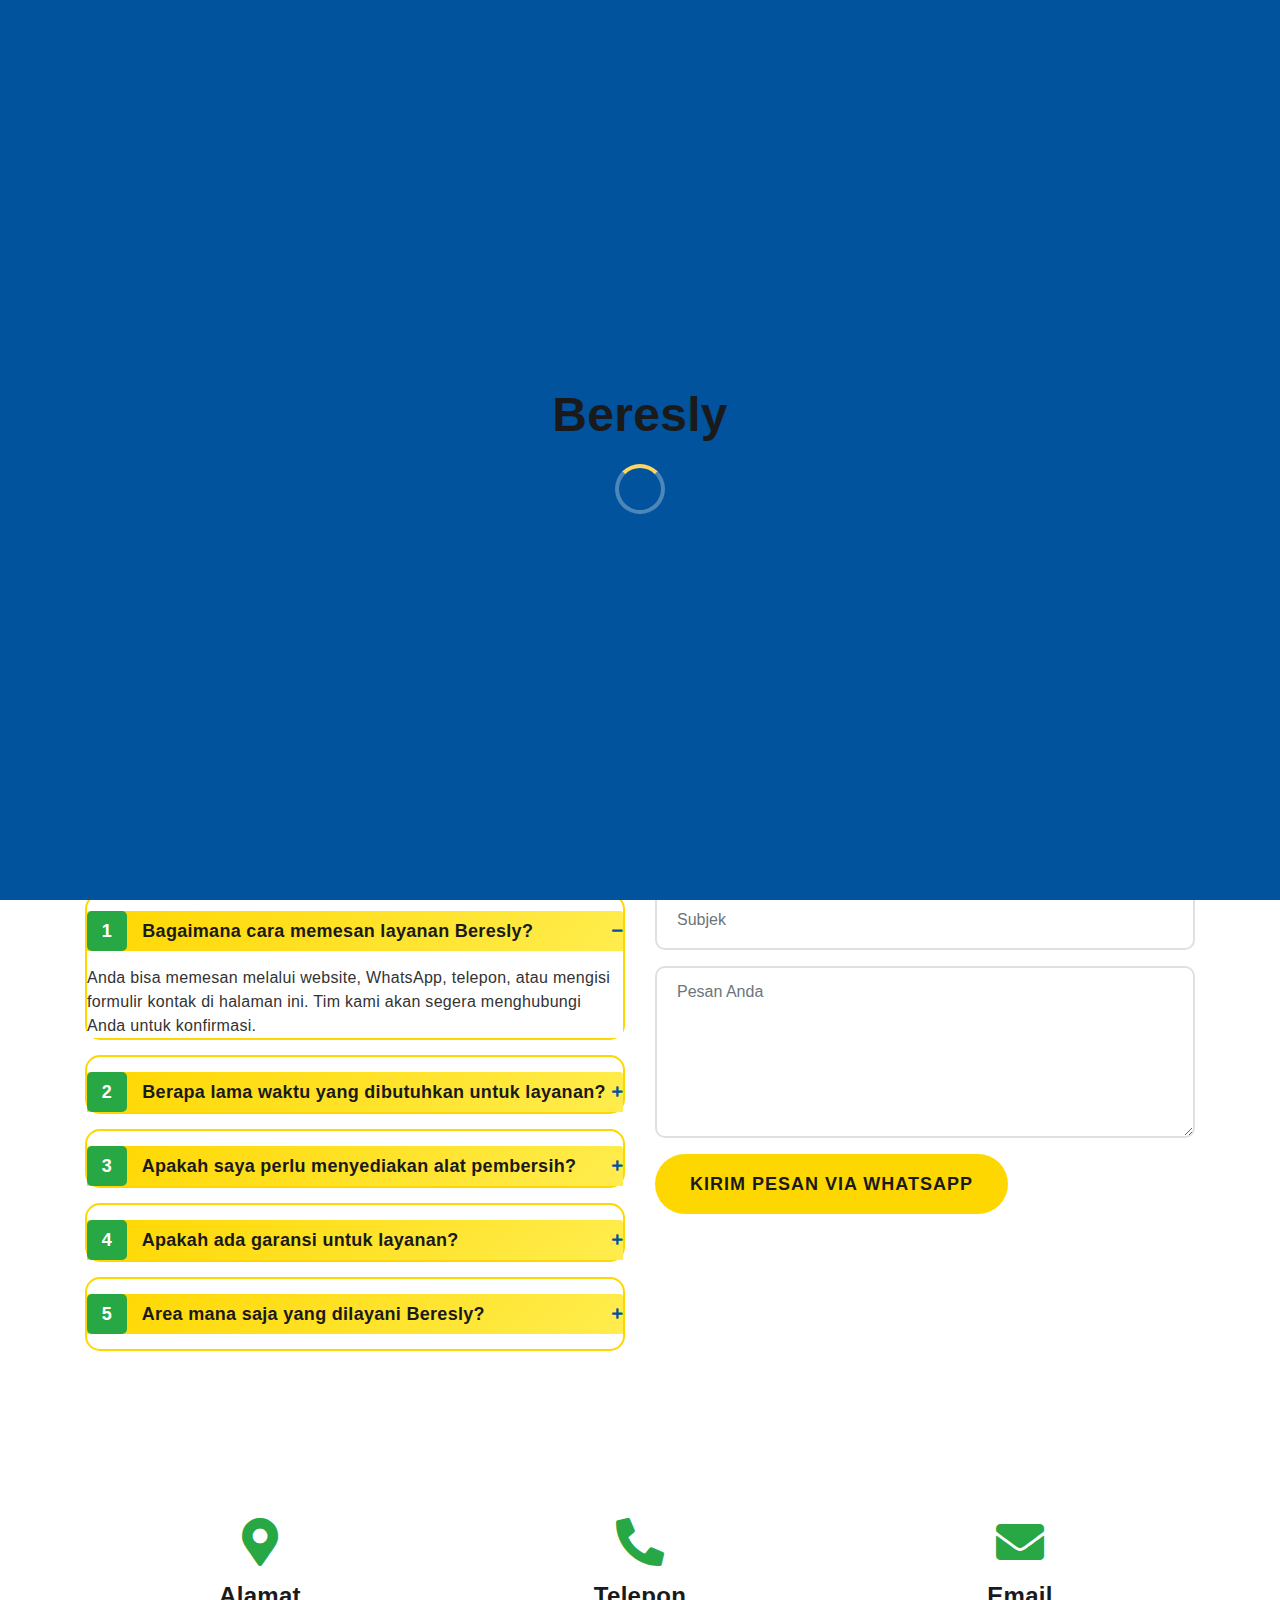
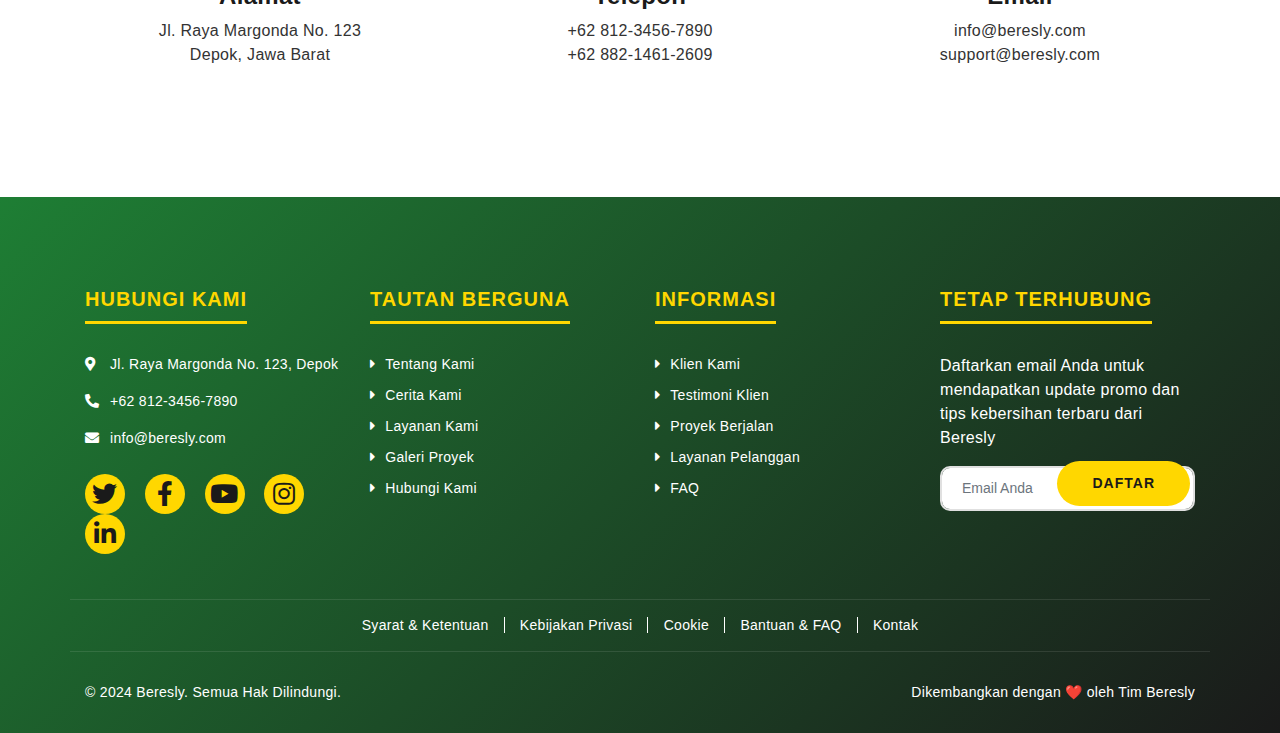
<file: contact.html>
<!DOCTYPE html>
<html lang="en">
    <head>
            <link href="css/custom-override.css" rel="stylesheet">
        <meta charset="utf-8">
        <title>Kontak - Beresly</title>
        <meta content="width=device-width, initial-scale=1.0" name="viewport">
        <meta content="Cleaning Company Website Template" name="keywords">
        <meta content="Cleaning Company Website Template" name="description">

        <!-- Favicon -->
        <link href="img/favicon.ico" rel="icon">

        <!-- Google Font -->
        <link href="https://fonts.googleapis.com/css2?family=Montserrat:wght@100;300;400&display=swap" rel="stylesheet">
        
        <!-- CSS Libraries -->
        <link href="https://stackpath.bootstrapcdn.com/bootstrap/4.4.1/css/bootstrap.min.css" rel="stylesheet">
        <link href="https://cdnjs.cloudflare.com/ajax/libs/font-awesome/5.10.0/css/all.min.css" rel="stylesheet">
        <link href="lib/owlcarousel/assets/owl.carousel.min.css" rel="stylesheet">
        <link href="lib/lightbox/css/lightbox.min.css" rel="stylesheet">

        <!-- Template Stylesheet -->
        <link href="css/style.css" rel="stylesheet">
          <link href="css/custom-override.css" rel="stylesheet">
    </head>

    <body>
   <header>
        <div class="header home">
            <div class="container-fluid">
                <div class="header-top row align-items-center">
                    <div class="col-lg-3">
                        <div class="brand">
                            <a href="index.html">Beresly</a>
                        </div>
                    </div>
                    <div class="col-lg-9">
                        <div class="topbar">
                            <div class="topbar-col">
                                <a href="tel:+62 812-3456-7890"><i class="fa fa-phone-alt"></i>+62 812-3456-7890</a>
                            </div>
                            <div class="topbar-col">
                                <a href="mailto:info@beresly.com"><i class="fa fa-envelope"></i>info@beresly.com</a>
                            </div>
                            <div class="topbar-col">
                                <div class="topbar-social">
                                    <a href="#"><i class="fab fa-instagram"></i></a>
                                    <a href="#"><i class="fab fa-facebook-f"></i></a>
                                    <a href="#"><i class="fab fa-whatsapp"></i></a>
                                </div>
                            </div>
                        </div>
                        <div class="navbar navbar-expand-lg bg-light navbar-light">
                            <a href="#" class="navbar-brand">MENU</a>
                            <button type="button" class="navbar-toggler" data-bs-toggle="collapse" data-bs-target="#navbarNav">
                                <span class="navbar-toggler-icon"></span>
                            </button>
                            <div class="collapse navbar-collapse justify-content-between" id="navbarNav">
                                <div class="navbar-nav ms-auto">
                                    <a href="index.html" class="nav-item nav-link">Home</a>
                                    <a href="about.html" class="nav-item nav-link">Tentang</a>
                                    <a href="service.html" class="nav-item nav-link">Pelayanan</a>
                                    <a href="portfolio.html" class="nav-item nav-link">Galeri</a>
                                    <a href="contact.html" class="nav-item nav-link active">Kontak</a>
                                    <a href="testimoni.html" class="nav-item nav-link">Testimoni</a>
                                    <a href="faq.html" class="nav-item nav-link">FAQ</a>
                                    <a href="team.html" class="nav-item nav-link">Tim</a>
                                    <a href="promo.html" class="nav-item nav-link">Promo</a>
                                    <a href="blog.html" class="nav-item nav-link">Blog</a>
                                </div>
                            </div>
                        </div>
                    </div>
                </div>
            </div>
        </div>
    </header>  
      <div class="page-header">
                <div class="container">
                    <div class="row">
                        <div class="col-12">
                            <h2>Hubungi Kami</h2>
                        </div>
                        <div class="col-12">
                            <a href="index.html">Home</a>
                            <a href="contact.html">Hubungi Kami</a>
                        </div>
                    </div>
                </div>
            </div>
            <!-- Page Header End -->


            <!-- Contact Start -->
            <div class="contact">
                <div class="container">
                    <div class="section-header">
                        <p>Hubungi Kami</p>
                        <h2>Temukan Jawaban / Kirim Pesan</h2>
                    </div>
                    <div class="row">
                        <div class="col-md-6">
                            <div class="faqs">
                                <div id="accordion">
                                    <div class="card">
                                        <div class="card-header">
                                            <a class="card-link collapsed" data-toggle="collapse" href="#collapseOne" aria-expanded="true">
                                                <span>1</span> Bagaimana cara memesan layanan Beresly?
                                            </a>
                                        </div>
                                        <div id="collapseOne" class="collapse show" data-parent="#accordion">
                                            <div class="card-body">
                                                Anda bisa memesan melalui website, WhatsApp, telepon, atau mengisi formulir kontak di halaman ini. Tim kami akan segera menghubungi Anda untuk konfirmasi.
                                            </div>
                                        </div>
                                    </div>
                                    <div class="card">
                                        <div class="card-header">
                                            <a class="card-link" data-toggle="collapse" href="#collapseTwo">
                                                <span>2</span> Berapa lama waktu yang dibutuhkan untuk layanan?
                                            </a>
                                        </div>
                                        <div id="collapseTwo" class="collapse" data-parent="#accordion">
                                            <div class="card-body">
                                                Waktu layanan bervariasi tergantung jenis dan luas area. Rata-rata 2-4 jam untuk rumah standar. Kami akan memberikan estimasi waktu setelah survei awal.
                                            </div>
                                        </div>
                                    </div>
                                    <div class="card">
                                        <div class="card-header">
                                            <a class="card-link" data-toggle="collapse" href="#collapseThree">
                                                <span>3</span> Apakah saya perlu menyediakan alat pembersih?
                                            </a>
                                        </div>
                                        <div id="collapseThree" class="collapse" data-parent="#accordion">
                                            <div class="card-body">
                                                Tidak perlu. Tim kami membawa semua peralatan dan produk pembersih profesional yang dibutuhkan. Semua produk ramah lingkungan dan aman.
                                            </div>
                                        </div>
                                    </div>
                                    <div class="card">
                                        <div class="card-header">
                                            <a class="card-link" data-toggle="collapse" href="#collapseFour">
                                                <span>4</span> Apakah ada garansi untuk layanan?
                                            </a>
                                        </div>
                                        <div id="collapseFour" class="collapse" data-parent="#accordion">
                                            <div class="card-body">
                                                Ya, kami memberikan garansi kepuasan 100%. Jika tidak puas, kami akan melakukan pembersihan ulang tanpa biaya tambahan dalam 24 jam.
                                            </div>
                                        </div>
                                    </div>
                                    <div class="card">
                                        <div class="card-header">
                                            <a class="card-link" data-toggle="collapse" href="#collapseFive">
                                                <span>5</span> Area mana saja yang dilayani Beresly?
                                            </a>
                                        </div>
                                        <div id="collapseFive" class="collapse" data-parent="#accordion">
                                            <div class="card-body">
                                                Saat ini kami melayani area Jabodetabek dan sekitarnya. Untuk area lain, silakan hubungi kami untuk informasi lebih lanjut.
                                            </div>
                                        </div>
                                    </div>
                                </div>
                            </div>
                        </div>
                        <div class="col-md-6">
                            <div class="contact-form">
                                <form id="contactForm">
                                    <div class="form-row">
                                        <div class="form-group col-md-6">
                                            <input type="text" class="form-control" id="contactName" placeholder="Nama Anda" required />
                                        </div>
                                        <div class="form-group col-md-6">
                                            <input type="tel" class="form-control" id="contactPhone" placeholder="No. HP/WhatsApp" required />
                                        </div>
                                    </div>
                                    <div class="form-group">
                                        <input type="text" class="form-control" id="contactSubject" placeholder="Subjek" required />
                                    </div>
                                    <div class="form-group">
                                        <textarea class="form-control" rows="6" id="contactMessage" placeholder="Pesan Anda" required></textarea>
                                    </div>
                                    <div><button class="btn" type="submit">Kirim Pesan via WhatsApp</button></div>
                                </form>
                            </div>
                        </div>
                    </div>
                    
                    <!-- Contact Info -->
                    <div class="row mt-5">
                        <div class="col-md-4">
                            <div class="contact-info text-center p-4">
                                <i class="fa fa-map-marker-alt fa-3x text-success mb-3"></i>
                                <h4>Alamat</h4>
                                <p>Jl. Raya Margonda No. 123<br>Depok, Jawa Barat</p>
                            </div>
                        </div>
                        <div class="col-md-4">
                            <div class="contact-info text-center p-4">
                                <i class="fa fa-phone-alt fa-3x text-success mb-3"></i>
                                <h4>Telepon</h4>
                                <p>+62 812-3456-7890<br>+62 882-1461-2609</p>
                            </div>
                        </div>
                        <div class="col-md-4">
                            <div class="contact-info text-center p-4">
                                <i class="fa fa-envelope fa-3x text-success mb-3"></i>
                                <h4>Email</h4>
                                <p>info@beresly.com<br>support@beresly.com</p>
                            </div>
                        </div>
                    </div>
                </div>
            </div>
            <!-- Contact End -->


            <!-- Footer Start -->
            <div class="footer">
                <div class="container">
                    <div class="row">
                        <div class="col-md-6 col-lg-3">
                            <div class="footer-contact">
                                <h2>Hubungi Kami</h2>
                                <p><i class="fa fa-map-marker-alt"></i>Jl. Raya Margonda No. 123, Depok</p>
                                <p><i class="fa fa-phone-alt"></i>+62 812-3456-7890</p>
                                <p><i class="fa fa-envelope"></i>info@beresly.com</p>
                                <div class="footer-social">
                                    <a href=""><i class="fab fa-twitter"></i></a>
                                    <a href=""><i class="fab fa-facebook-f"></i></a>
                                    <a href=""><i class="fab fa-youtube"></i></a>
                                    <a href=""><i class="fab fa-instagram"></i></a>
                                    <a href=""><i class="fab fa-linkedin-in"></i></a>
                                </div>
                            </div>
                        </div>
                        <div class="col-md-6 col-lg-3">
                            <div class="footer-link">
                                <h2>Tautan Berguna</h2>
                                <a href="about.html">Tentang Kami</a>
                                <a href="about.html">Cerita Kami</a>
                                <a href="service.html">Layanan Kami</a>
                                <a href="portfolio.html">Galeri Proyek</a>
                                <a href="contact.html">Hubungi Kami</a>
                            </div>
                        </div>
                        <div class="col-md-6 col-lg-3">
                            <div class="footer-link">
                                <h2>Informasi</h2>
                                <a href="">Klien Kami</a>
                                <a href="testimoni.html">Testimoni Klien</a>
                                <a href="">Proyek Berjalan</a>
                                <a href="contact.html">Layanan Pelanggan</a>
                                <a href="faq.html">FAQ</a>
                            </div>
                        </div>
                        <div class="col-md-6 col-lg-3">
                            <div class="footer-form">
                                <h2>Tetap Terhubung</h2>
                                <p>
                                    Daftarkan email Anda untuk mendapatkan update promo dan tips kebersihan terbaru dari Beresly
                                </p>
                                <input class="form-control" placeholder="Email Anda">
                                <button class="btn">Daftar</button>
                            </div>
                        </div>
                    </div>
                </div>
                <div class="container footer-menu">
                    <div class="f-menu">
                        <a href="">Syarat & Ketentuan</a>
                        <a href="">Kebijakan Privasi</a>
                        <a href="">Cookie</a>
                        <a href="faq.html">Bantuan & FAQ</a>
                        <a href="contact.html">Kontak</a>
                    </div>
                </div>
                <div class="container copyright">
                    <div class="row">
                        <div class="col-md-6">
                            <p>&copy; 2024 Beresly. Semua Hak Dilindungi.</p>
                        </div>
                        <div class="col-md-6">
                            <p>Dikembangkan dengan ❤️ oleh Tim Beresly</p>
                        </div>
                    </div>
                </div>
            </div>
            <!-- Footer End -->
            
            <a href="#" class="back-to-top"><i class="fa fa-chevron-up"></i></a>
        </div>

        <!-- JavaScript Libraries -->
        <script src="https://code.jquery.com/jquery-3.4.1.min.js"></script>
        <script src="https://stackpath.bootstrapcdn.com/bootstrap/4.4.1/js/bootstrap.bundle.min.js"></script>
        <script src="lib/easing/easing.min.js"></script>
        <script src="lib/owlcarousel/owl.carousel.min.js"></script>
        <script src="lib/isotope/isotope.pkgd.min.js"></script>
        <script src="lib/lightbox/js/lightbox.min.js"></script>

        <!-- Template Javascript -->
        <script src="js/main.js"></script>

        <!-- WhatsApp Contact Form Handler -->
        <script>
            document.getElementById('contactForm').addEventListener('submit', function(e) {
                e.preventDefault();
                const nama = document.getElementById('contactName');
                const phone = document.getElementById('contactPhone');
                const subjek = document.getElementById('contactSubject');
                const pesan = document.getElementById('contactMessage');

                // Validasi Nama
                if (!nama.value.trim()) {
                    alert('Nama wajib diisi!');
                    nama.focus();
                    return;
                }
                // Validasi Telepon (angka, minimal 10 digit)
                if (!/^\d{10,}$/.test(phone.value.trim())) {
                    alert('No. HP/WhatsApp wajib diisi dengan angka minimal 10 digit!');
                    phone.focus();
                    return;
                }
                // Validasi Subjek
                if (!subjek.value.trim()) {
                    alert('Subjek wajib diisi!');
                    subjek.focus();
                    return;
                }
                // Validasi Pesan
                if (!pesan.value.trim()) {
                    alert('Pesan wajib diisi!');
                    pesan.focus();
                    return;
                }

                // Format pesan WhatsApp
                let pesanWA = `*PESAN DARI WEBSITE BERESLY*\n\n`;
                pesanWA += `Nama: ${nama.value}\n`;
                pesanWA += `No HP: ${phone.value}\n`;
                pesanWA += `Subjek: ${subjek.value}\n\n`;
                pesanWA += `Pesan:\n${pesan.value}`;

                // Encode pesan untuk URL
                const pesanEncoded = encodeURIComponent(pesanWA);
                // Nomor WhatsApp tujuan
                const waNumber = '6288214612609';
                // Buka WhatsApp
                window.open(`https://wa.me/${waNumber}?text=${pesanEncoded}`, '_blank');
            });
        </script>
    </body>
    <script src="js/interactive.js"></script>
</html>
</file>
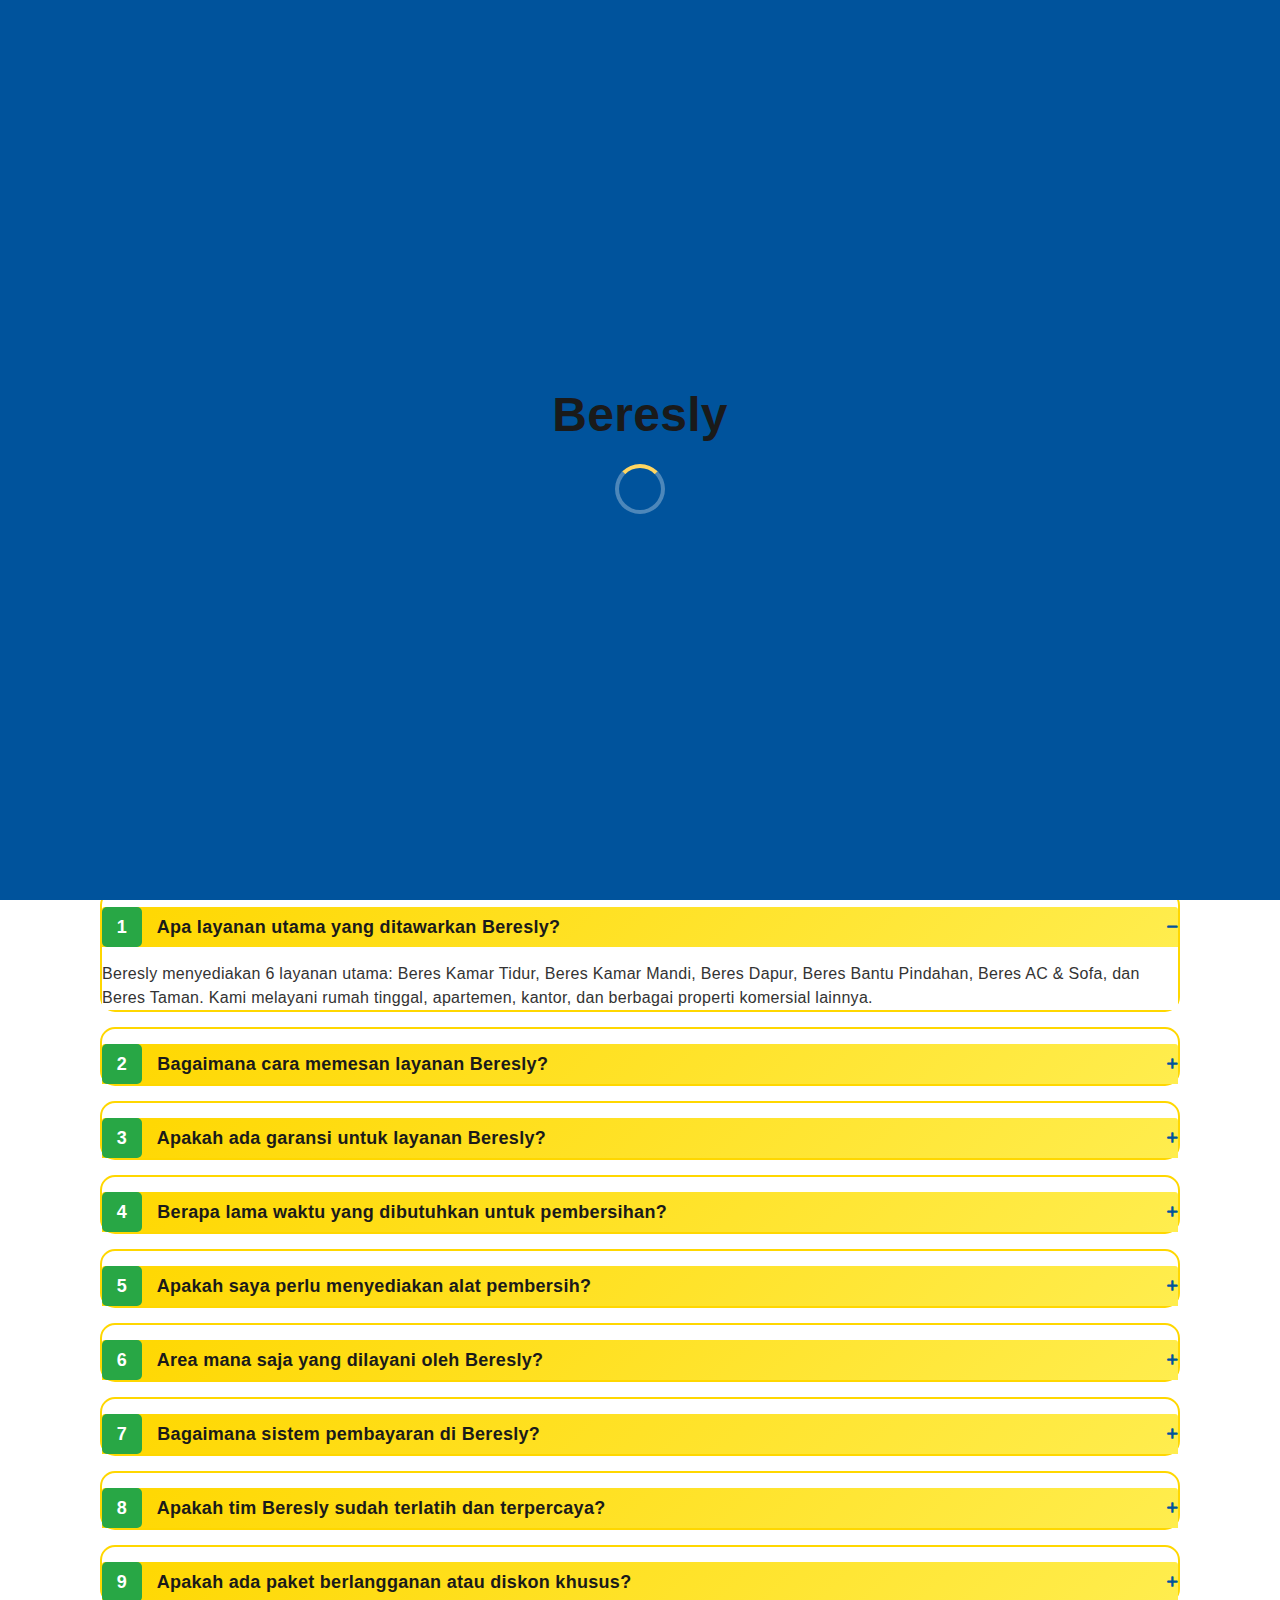
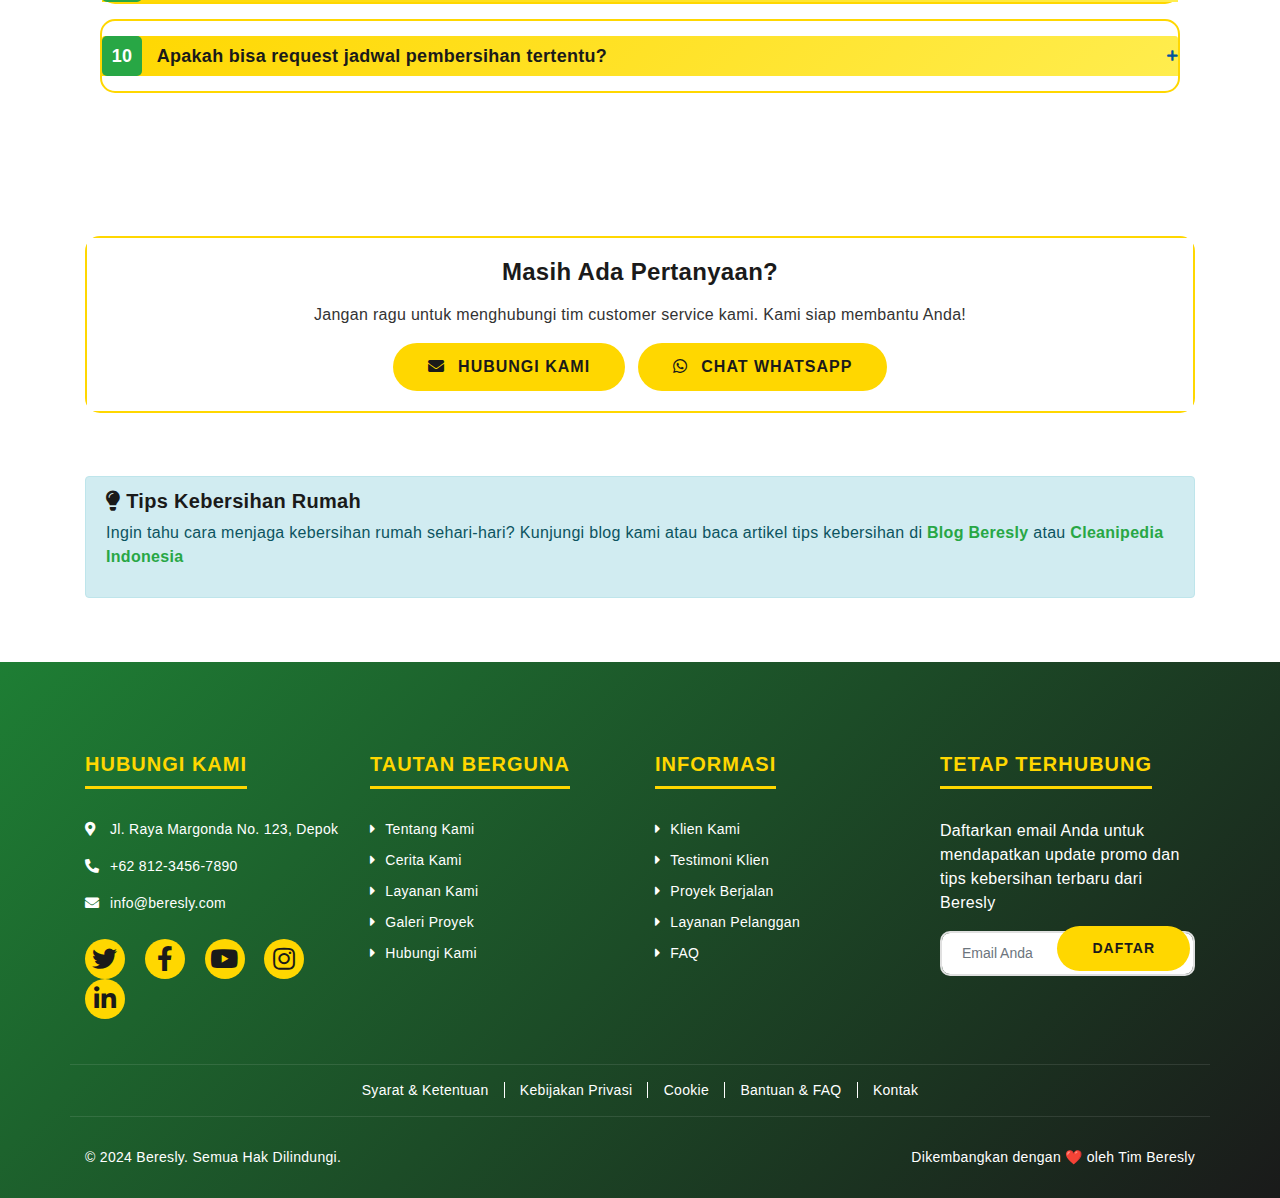
<file: faq.html>
<!DOCTYPE html>
<html lang="en">
    <head>
            <link href="css/custom-override.css" rel="stylesheet">
        <meta charset="utf-8">
        <title>FAQ - Beresly</title>
        <meta content="width=device-width, initial-scale=1.0" name="viewport">
        <meta content="Cleaning Company Website Template" name="keywords">
        <meta content="Cleaning Company Website Template" name="description">

        <!-- Favicon -->
        <link href="img/favicon.ico" rel="icon">

        <!-- Google Font -->
        <link href="https://fonts.googleapis.com/css2?family=Montserrat:wght@100;300;400&display=swap" rel="stylesheet">
        
        <!-- CSS Libraries -->
        <link href="https://stackpath.bootstrapcdn.com/bootstrap/4.4.1/css/bootstrap.min.css" rel="stylesheet">
        <link href="https://cdnjs.cloudflare.com/ajax/libs/font-awesome/5.10.0/css/all.min.css" rel="stylesheet">
        <link href="lib/owlcarousel/assets/owl.carousel.min.css" rel="stylesheet">
        <link href="lib/lightbox/css/lightbox.min.css" rel="stylesheet">

        <!-- Template Stylesheet -->
        <link href="css/style.css" rel="stylesheet">
    </head>

    <body>
     <header>
        <div class="header home">
            <div class="container-fluid">
                <div class="header-top row align-items-center">
                    <div class="col-lg-3">
                        <div class="brand">
                            <a href="index.html">Beresly</a>
                        </div>
                    </div>
                    <div class="col-lg-9">
                        <div class="topbar">
                            <div class="topbar-col">
                                <a href="tel:+62 812-3456-7890"><i class="fa fa-phone-alt"></i>+62 812-3456-7890</a>
                            </div>
                            <div class="topbar-col">
                                <a href="mailto:info@beresly.com"><i class="fa fa-envelope"></i>info@beresly.com</a>
                            </div>
                            <div class="topbar-col">
                                <div class="topbar-social">
                                    <a href="#"><i class="fab fa-instagram"></i></a>
                                    <a href="#"><i class="fab fa-facebook-f"></i></a>
                                    <a href="#"><i class="fab fa-whatsapp"></i></a>
                                </div>
                            </div>
                        </div>
                        <div class="navbar navbar-expand-lg bg-light navbar-light">
                            <a href="#" class="navbar-brand">MENU</a>
                            <button type="button" class="navbar-toggler" data-bs-toggle="collapse" data-bs-target="#navbarNav">
                                <span class="navbar-toggler-icon"></span>
                            </button>
                            <div class="collapse navbar-collapse justify-content-between" id="navbarNav">
                                <div class="navbar-nav ms-auto">
                                    <a href="index.html" class="nav-item nav-link">Home</a>
                                    <a href="about.html" class="nav-item nav-link">Tentang</a>
                                    <a href="service.html" class="nav-item nav-link">Pelayanan</a>
                                    <a href="portfolio.html" class="nav-item nav-link">Galeri</a>
                                    <a href="contact.html" class="nav-item nav-link">Kontak</a>
                                    <a href="testimoni.html" class="nav-item nav-link">Testimoni</a>
                                    <a href="faq.html" class="nav-item nav-link active">FAQ</a>
                                    <a href="team.html" class="nav-item nav-link">Tim</a>
                                    <a href="promo.html" class="nav-item nav-link">Promo</a>
                                    <a href="blog.html" class="nav-item nav-link">Blog</a>
                                </div>
                            </div>
                        </div>
                    </div>
                </div>
            </div>
        </div>
    </header>

    <!-- Page Header Start -->
    <div class="page-header">
        <div class="container">
            <div class="row">
                <div class="col-12">
                    <h2>FAQ - Pertanyaan Umum</h2>
                </div>
                <div class="col-12">
                    <a href="index.html">Home</a>
                    <a href="faq.html">FAQ</a>
                </div>
            </div>
        </div>
    </div>
    <!-- Page Header End -->

    <main class="container my-5">
        <section>
            <div class="section-header text-center mb-5">
                <p>Pertanyaan Umum</p>
                <h2>Yang Sering Ditanyakan Tentang Beresly</h2>
            </div>

            <!-- FAQs Start -->
            <div class="faqs">
                <div class="container">
                    <div class="row">
                        <div class="col-md-12">
                            <div id="accordion">
                                <div class="card">
                                    <div class="card-header">
                                        <a class="card-link collapsed" data-toggle="collapse" href="#collapseOne" aria-expanded="true">
                                            <span>1</span> Apa layanan utama yang ditawarkan Beresly?
                                        </a>
                                    </div>
                                    <div id="collapseOne" class="collapse show" data-parent="#accordion">
                                        <div class="card-body">
                                            Beresly menyediakan 6 layanan utama: Beres Kamar Tidur, Beres Kamar Mandi, Beres Dapur, Beres Bantu Pindahan, Beres AC & Sofa, dan Beres Taman. Kami melayani rumah tinggal, apartemen, kantor, dan berbagai properti komersial lainnya.
                                        </div>
                                    </div>
                                </div>
                                <div class="card">
                                    <div class="card-header">
                                        <a class="card-link" data-toggle="collapse" href="#collapseTwo">
                                            <span>2</span> Bagaimana cara memesan layanan Beresly?
                                        </a>
                                    </div>
                                    <div id="collapseTwo" class="collapse" data-parent="#accordion">
                                        <div class="card-body">
                                            Anda bisa memesan melalui website kami, WhatsApp di nomor 088214612609, telepon di +62 812-3456-7890, atau mengisi formulir di halaman Promo dan Kontak. Tim kami akan segera menghubungi Anda untuk konfirmasi jadwal.
                                        </div>
                                    </div>
                                </div>
                                <div class="card">
                                    <div class="card-header">
                                        <a class="card-link" data-toggle="collapse" href="#collapseThree">
                                            <span>3</span> Apakah ada garansi untuk layanan Beresly?
                                        </a>
                                    </div>
                                    <div id="collapseThree" class="collapse" data-parent="#accordion">
                                        <div class="card-body">
                                            Ya, kami memberikan garansi kepuasan 100%. Jika Anda tidak puas dengan hasil pembersihan, kami akan melakukan pembersihan ulang tanpa biaya tambahan dalam waktu 24 jam. Kepuasan Anda adalah prioritas kami.
                                        </div>
                                    </div>
                                </div>
                                <div class="card">
                                    <div class="card-header">
                                        <a class="card-link" data-toggle="collapse" href="#collapseFour">
                                            <span>4</span> Berapa lama waktu yang dibutuhkan untuk pembersihan?
                                        </a>
                                    </div>
                                    <div id="collapseFour" class="collapse" data-parent="#accordion">
                                        <div class="card-body">
                                            Waktu pembersihan bervariasi tergantung jenis layanan dan luas area. Rata-rata 2-4 jam untuk rumah standar. Kami akan memberikan estimasi waktu yang lebih akurat setelah survei awal atau konsultasi dengan tim kami.
                                        </div>
                                    </div>
                                </div>
                                <div class="card">
                                    <div class="card-header">
                                        <a class="card-link" data-toggle="collapse" href="#collapseFive">
                                            <span>5</span> Apakah saya perlu menyediakan alat pembersih?
                                        </a>
                                    </div>
                                    <div id="collapseFive" class="collapse" data-parent="#accordion">
                                        <div class="card-body">
                                            Tidak perlu. Tim kami membawa semua peralatan dan produk pembersih profesional yang dibutuhkan. Semua produk yang kami gunakan aman, berkualitas tinggi, dan ramah lingkungan.
                                        </div>
                                    </div>
                                </div>
                                <div class="card">
                                    <div class="card-header">
                                        <a class="card-link" data-toggle="collapse" href="#collapseSix">
                                            <span>6</span> Area mana saja yang dilayani oleh Beresly?
                                        </a>
                                    </div>
                                    <div id="collapseSix" class="collapse" data-parent="#accordion">
                                        <div class="card-body">
                                            Saat ini kami melayani area Jabodetabek (Jakarta, Bogor, Depok, Tangerang, dan Bekasi) serta sekitarnya. Untuk area di luar Jabodetabek, silakan hubungi kami untuk informasi lebih lanjut.
                                        </div>
                                    </div>
                                </div>
                                <div class="card">
                                    <div class="card-header">
                                        <a class="card-link" data-toggle="collapse" href="#collapseSeven">
                                            <span>7</span> Bagaimana sistem pembayaran di Beresly?
                                        </a>
                                    </div>
                                    <div id="collapseSeven" class="collapse" data-parent="#accordion">
                                        <div class="card-body">
                                            Kami menerima pembayaran tunai, transfer bank, dan e-wallet. Pembayaran dapat dilakukan setelah layanan selesai untuk memberikan kepercayaan kepada pelanggan. Untuk paket langganan, kami menyediakan sistem pembayaran bulanan.
                                        </div>
                                    </div>
                                </div>
                                <div class="card">
                                    <div class="card-header">
                                        <a class="card-link" data-toggle="collapse" href="#collapseEight">
                                            <span>8</span> Apakah tim Beresly sudah terlatih dan terpercaya?
                                        </a>
                                    </div>
                                    <div id="collapseEight" class="collapse" data-parent="#accordion">
                                        <div class="card-body">
                                            Ya, seluruh tim kami telah melalui pelatihan khusus dan memiliki sertifikasi kebersihan profesional. Kami juga melakukan background check untuk memastikan keamanan dan kepercayaan pelanggan.
                                        </div>
                                    </div>
                                </div>
                                <div class="card">
                                    <div class="card-header">
                                        <a class="card-link" data-toggle="collapse" href="#collapseNine">
                                            <span>9</span> Apakah ada paket berlangganan atau diskon khusus?
                                        </a>
                                    </div>
                                    <div id="collapseNine" class="collapse" data-parent="#accordion">
                                        <div class="card-body">
                                            Ya, kami menyediakan paket berlangganan mingguan dan bulanan dengan harga spesial. Saat ini juga ada promo diskon 20% hingga 31 Desember 2025. Lihat halaman Promo untuk info lebih lengkap.
                                        </div>
                                    </div>
                                </div>
                                <div class="card">
                                    <div class="card-header">
                                        <a class="card-link" data-toggle="collapse" href="#collapseTen">
                                            <span>10</span> Apakah bisa request jadwal pembersihan tertentu?
                                        </a>
                                    </div>
                                    <div id="collapseTen" class="collapse" data-parent="#accordion">
                                        <div class="card-body">
                                            Tentu saja! Kami sangat fleksibel dengan jadwal pelanggan. Anda bisa memilih waktu yang paling sesuai, termasuk akhir pekan atau hari libur. Minimal pemesanan H-1 dari tanggal layanan yang diinginkan.
                                        </div>
                                    </div>
                                </div>
                            </div>
                        </div>
                    </div>
                </div>
            </div>
            <!-- FAQs End -->

            <!-- Additional Info -->
            <div class="row mt-5">
                <div class="col-md-12">
                    <div class="card bg-light">
                        <div class="card-body text-center">
                            <h4 class="mb-3">Masih Ada Pertanyaan?</h4>
                            <p>Jangan ragu untuk menghubungi tim customer service kami. Kami siap membantu Anda!</p>
                            <a href="contact.html" class="btn btn-success mr-2">
                                <i class="fa fa-envelope"></i> Hubungi Kami
                            </a>
                            <a href="https://wa.me/6288214612609" target="_blank" class="btn btn-outline-success">
                                <i class="fab fa-whatsapp"></i> Chat WhatsApp
                            </a>
                        </div>
                    </div>
                </div>
            </div>

            <!-- Tips Section -->
            <div class="row mt-5">
                <div class="col-md-12">
                    <div class="alert alert-info">
                        <h5><i class="fa fa-lightbulb"></i> Tips Kebersihan Rumah</h5>
                        <p>Ingin tahu cara menjaga kebersihan rumah sehari-hari? Kunjungi blog kami atau baca artikel tips kebersihan di 
                        <a href="blog.html" class="alert-link">Blog Beresly</a> atau 
                        <a href="https://www.cleanipedia.com/id" target="_blank" class="alert-link">Cleanipedia Indonesia</a></p>
                    </div>
                </div>
            </div>
        </section>
    </main>

    <!-- Footer Start -->
    <div class="footer">
        <div class="container">
            <div class="row">
                <div class="col-md-6 col-lg-3">
                    <div class="footer-contact">
                        <h2>Hubungi Kami</h2>
                        <p><i class="fa fa-map-marker-alt"></i>Jl. Raya Margonda No. 123, Depok</p>
                        <p><i class="fa fa-phone-alt"></i>+62 812-3456-7890</p>
                        <p><i class="fa fa-envelope"></i>info@beresly.com</p>
                        <div class="footer-social">
                            <a href=""><i class="fab fa-twitter"></i></a>
                            <a href=""><i class="fab fa-facebook-f"></i></a>
                            <a href=""><i class="fab fa-youtube"></i></a>
                            <a href=""><i class="fab fa-instagram"></i></a>
                            <a href=""><i class="fab fa-linkedin-in"></i></a>
                        </div>
                    </div>
                </div>
                <div class="col-md-6 col-lg-3">
                    <div class="footer-link">
                        <h2>Tautan Berguna</h2>
                        <a href="about.html">Tentang Kami</a>
                        <a href="about.html">Cerita Kami</a>
                        <a href="service.html">Layanan Kami</a>
                        <a href="portfolio.html">Galeri Proyek</a>
                        <a href="contact.html">Hubungi Kami</a>
                    </div>
                </div>
                <div class="col-md-6 col-lg-3">
                    <div class="footer-link">
                        <h2>Informasi</h2>
                        <a href="">Klien Kami</a>
                        <a href="testimoni.html">Testimoni Klien</a>
                        <a href="">Proyek Berjalan</a>
                        <a href="contact.html">Layanan Pelanggan</a>
                        <a href="faq.html">FAQ</a>
                    </div>
                </div>
                <div class="col-md-6 col-lg-3">
                    <div class="footer-form">
                        <h2>Tetap Terhubung</h2>
                        <p>
                            Daftarkan email Anda untuk mendapatkan update promo dan tips kebersihan terbaru dari Beresly
                        </p>
                        <input class="form-control" placeholder="Email Anda">
                        <button class="btn">Daftar</button>
                    </div>
                </div>
            </div>
        </div>
        <div class="container footer-menu">
            <div class="f-menu">
                <a href="">Syarat & Ketentuan</a>
                <a href="">Kebijakan Privasi</a>
                <a href="">Cookie</a>
                <a href="faq.html">Bantuan & FAQ</a>
                <a href="contact.html">Kontak</a>
            </div>
        </div>
        <div class="container copyright">
            <div class="row">
                <div class="col-md-6">
                    <p>&copy; 2024 Beresly. Semua Hak Dilindungi.</p>
                </div>
                <div class="col-md-6">
                    <p>Dikembangkan dengan ❤️ oleh Tim Beresly</p>
                </div>
            </div>
        </div>
    </div>
    <!-- Footer End -->

    <a href="#" class="back-to-top"><i class="fa fa-chevron-up"></i></a>

    <!-- JavaScript Libraries -->
    <script src="https://code.jquery.com/jquery-3.4.1.min.js"></script>
    <script src="https://stackpath.bootstrapcdn.com/bootstrap/4.4.1/js/bootstrap.bundle.min.js"></script>
    <script src="lib/easing/easing.min.js"></script>
    <script src="lib/owlcarousel/owl.carousel.min.js"></script>
    <script src="lib/isotope/isotope.pkgd.min.js"></script>
    <script src="lib/lightbox/js/lightbox.min.js"></script>
    <script src="js/main.js"></script>
</body>
    <script src="js/interactive.js"></script>
</htm
</file>
<file: css/style.css>
body {
    color: #666666;
    background: #ffffff;
    font-family: 'Montserrat', sans-serif;
    font-weight: 400;
}

h1,
h2, 
h3, 
h4,
h5, 
h6 {
    font-weight: 100;
}

a {
    color: #454545;
    transition: .3s;
}

a:hover,
a:active,
a:focus {
    color: #333333;
    outline: none;
    text-decoration: none;
}

.btn:focus {
    box-shadow: none;
}

.wrapper {
    position: relative;
    width: 100%;
    max-width: 1366px;
    margin: 0 auto;
    background: #ffffff;
}

.back-to-top {
    position: fixed;
    display: none;
    background: #FFD662;
    color: #000000;
    width: 44px;
    height: 44px;
    text-align: center;
    line-height: 1;
    font-size: 22px;
    border-radius: 5px;
    right: 15px;
    bottom: 15px;
    transition: background 0.5s;
    z-index: 9;
}

.back-to-top:hover {
    color: #ffffff;
    background: #00539C;
}

.back-to-top i {
    padding-top: 10px;
}


.header {
    position: relative;
    width: 100%;
    padding: 15px 0 0 0;
    background: #00539C;
}

.header.home {
    margin-bottom: 45px;
    background: linear-gradient(rgba(0, 83, 156, 1), rgba(0, 83, 156, .9), rgba(0, 83, 156, 1)), url(../img/header.jpg);
    background-position: center;
    background-repeat: no-repeat;
    background-size: cover;
}

@media (min-width: 992px) {
    .header .row {
        padding: 0 60px;
    }
}

.header .header-top {
    padding-bottom: 15px;
    border-bottom: 1px solid rgba(255, 255, 255, .1);
}

.header .brand {
    position: relative;
}

.header .brand a {
    color: #ffffff;
    font-size: 60px;
    font-weight: 100;
}

.header .brand img {
    width: 100%;
    max-width: 150px;
    height: 100%;
    max-height: 100px;
}

.header .topbar {
    position: relative;
    text-align: right;
}

.header .topbar .topbar-col {
    display: inline-block;
    padding: 0 15px;
    margin-bottom: 15px;
}

.header .topbar-col a {
    color: #ffffff;
    font-size: 13px;
}

.header .topbar-col a i {
    margin-right: 10px;
    color: #FFD662;
}

.header .topbar-social {
    position: relative;
}

.header .topbar-social a {
    display: inline-block;
}

.header .topbar-social a i {
    margin-right: 10px;
    font-size: 18px;
    color: #ffffff;
}

.header .topbar-social a:last-child i {
    margin: 0;
}

.header .topbar-social a:hover i {
    color: #FFD662;
}

.header .dropdown-menu {
    margin-top: 0;
    border: 0;
    border-radius: 5px;
    background: #eeeeee;
}

.header .dropdown-menu a.active {
    color: #FFD662;
}

@media (min-width: 992px) {
    .header .navbar {
        background: transparent !important;
    }
    
    .header .navbar-brand {
        display: none;
    }
    
    .header .navbar-light a.nav-link,
    .header .navbar-light .show > .nav-link {
        position: relative;
        padding: 8px 10px;
        color: #ffffff;
        font-size: 16px;
        z-index: 1;
    }
    
    .header .navbar-light a.nav-link:hover,
    .header .navbar-light a.nav-link.active {
        color: #FFD662;
    }
}

@media (max-width: 992px) {
    .header .brand {
        text-align: center;
        margin-bottom: 15px;
    }
    
    .header .topbar {
        text-align: center;
        margin-bottom: 15px;
    }
    
    .header .topbar .topbar-col {
        margin: 0;
    }
    
    .header .topbar .topbar-social {
        margin-top: 5px;
    }
    
    .header .navbar {
        background: #ffffff !important;
        border: none;
        z-index: 1;
    }
    
    .header a.nav-link {
        padding: 5px 0;
    }
    
    .header .dropdown-menu {
        box-shadow: none;
    }
}

.header .navbar .btn {
    position: relative;
    margin-left: 15px;
    padding: 12px 20px 10px 20px;
    font-size: 13px;
    text-transform: uppercase;
    color: #00539C;
    border: none;
    border-radius: 5px;
    background: #ffffff;
    transition: .3s;
}

.header .navbar .btn:hover {
    color: #000000;
    background: #FFD662;
}

.header .navbar .btn i {
    font-size: 16px;
    margin-right: 8px;
}

@media (max-width: 992px) {
    .header .navbar {
        border-radius: 5px;
    }
    
    .header .navbar .btn {
        display: none;
    }
}

.header .hero {
    padding-top: 60px;
    padding-bottom: 60px;
}

.header .hero h2 {
    margin: 0;
    font-size: 60px;
    font-weight: 100;
    color: #ffffff;
}

.header .hero h2 span {
    color: #FFD662;
}

.header .hero p {
    margin: 10px 0 20px 0;
    font-size: 22px;
    color: #ffffff;
}

.header .hero a.btn {
    position: relative;
    padding: 15px 30px;
    font-size: 16px;
    text-transform: uppercase;
    color: #00539C;
    border: none;
    border-radius: 5px;
    background: #ffffff;
    transition: .3s;
}

.header .hero a.btn:hover {
    color: #000000;
    background: #FFD662;
}

.header .hero .form {
    padding: 30px;
    border: 1px solid rgba(255, 255, 255, .4);
    background: rgba(255, 255, 255, .3);
    border-radius: 5px;
}

.header .hero .form h3 {
    color: #ffffff;
    font-weight: 300;
}

.header .hero .form input,
.header .hero .form select,
.header .hero .form textarea {
    margin-bottom: 15px;
    height: 45px;
    border-radius: 5px;
    border: 1px solid rgba(255, 255, 255, .3);
    background: rgba(255, 255, 255, .2);
}

.header .hero .form textarea {
    height: 75px;
}

.header .hero .form select,
.header .hero .form input::placeholder,
.header .hero .form textarea::placeholder {
    color: #ffffff;
}

.header .hero .form select option:not(:checked) {
    color: #666666;
}

.header .hero .form .btn {
    position: relative;
    padding: 10px 35px;
    font-size: 16px;
    text-transform: uppercase;
    color: #000000;
    border: none;
    border-radius: 5px;
    background: #FFD662;
    transition: .3s;
}

.header .hero .form .btn:hover {
    color: #00539C;
    background: #ffffff;
}

@media (max-width: 767.98px) {
    .header .hero .form {
        margin-top: 45px;
    }
}


/*******************************/
/******* Page Header CSS *******/
/*******************************/
.page-header {
    position: relative;
    margin-bottom: 45px;
    padding: 90px 0;
    text-align: center;
    background: #FFD662;
}

.page-header h2 {
    color: #000000;
    font-size: 60px;
    font-weight: 100;
    text-transform: uppercase;
    margin-bottom: 15px;
}

.page-header a {
    position: relative;
    padding: 0 12px;
    font-size: 22px;
    font-weight: 300;
    color: #00539C;
}

.page-header a:hover {
    color: #000000;
}

.page-header a::after {
    position: absolute;
    content: "/";
    width: 8px;
    height: 8px;
    top: -2px;
    right: -7px;
    text-align: center;
    color: #666666;
}

.page-header a:last-child::after {
    display: none;
}


.section-header {
    position: relative;
    width: 100%;
    max-width: 550px;
    text-align: center;
    margin: 0 auto;
    margin-bottom: 60px;
    padding-bottom: 15px;
}

.section-header::before {
    position: absolute;
    content: "";
    width: 100px;
    height: 3px;
    left: calc(50% - 50px);
    bottom: 0;
    background: linear-gradient(to left, #FFD662, #00539C, #FFD662);
    border-radius: 100%;
}

.section-header::after {
    position: absolute;
    content: "";
    width: 20px;
    height: 9px;
    left: calc(50% - 10px);
    bottom: -3px;
    background: #00539C;
    border-radius: 5px;
}

.section-header p {
    margin-bottom: 10px;
    font-size: 20px;
}

.section-header h2 {
    color: #00539C;
    font-size: 50px;
    font-weight: 100;
}

.section-header.left {
    text-align: left;
}

.section-header.left::before {
    width: 60px;
    left: 0;
    background: linear-gradient(to left, #FFD662, #00539C, #00539C);
    border-radius: 0 100% 100% 0;
}

.section-header.left::after {
    left: 0;
    border-radius: 5px;
}


/*******************************/
/********** About CSS **********/
/*******************************/
.about {
    position: relative;
    width: 100%;
    padding: 45px 0;
}

.about .about-img img {
    width: 100%;
    border-radius: 5px;
}

.about .about-text h2 {
    position: relative;
    color: #00539C;
    font-size: 50px;
    margin-bottom: 15px;
}

.about .about-text h2 span {
    font-size: 120px;
}

.about .about-text p {
    font-size: 16px;
    margin-bottom: 30px;
}

.about .about-text a.btn {
    padding: 15px 35px;
    font-size: 16px;
    text-transform: uppercase;
    color: #000000;
    border: none;
    border-radius: 5px;
    background: #FFD662;
    transition: .3s;
}

.about .about-text a.btn:hover {
    color: #ffffff;
    background: #00539C;
}

@media (max-width: 767.98px) {
    .about .about-img img {
        margin-bottom: 30px;
    }
}


.service {
    position: relative;
    width: 100%;
    padding: 45px 0 15px 0;
}

.service .service-item {
    position: relative;
    width: 100%;
    text-align: center;
    background: #ffffff;
    border-radius: 5px;
    margin-bottom: 30px;
    box-shadow: 0 0 30px rgba(0, 0, 0, .1);
}

.service .service-item img {
    width: 100%;
    border-radius: 5px 5px 0 0;
}

.service .service-item h3 {
    margin: 0;
    padding: 25px 15px 15px 15px;
    font-size: 20px;
    font-weight: 300;
    color: #00539C;
}

.service .service-item p {
    margin: 0;
    padding: 0 25px 25px 25px;
    font-size: 16px;
}

.service .service-item a.btn {
    position: relative;
    margin-bottom: 30px;
    padding: 10px 20px;
    font-size: 14px;
    text-transform: uppercase;
    color: #000000;
    border: none;
    border-radius: 5px;
    background: #FFD662;
    transition: .3s;
}

.service .service-item:hover a.btn {
    color: #ffffff;
    background: #00539C;
}

.service .service-item a.btn:hover {
    color: #000000;
    background: #FFD662;
}

.feature {
    position: relative;
    width: 100%;
    padding: 45px 0 15px 0;
}

.feature .section-header {
    margin-bottom: 30px;
}

.feature a.btn {
    margin-top: 10px;
    padding: 15px 35px;
    font-size: 16px;
    text-transform: uppercase;
    color: #000000;
    border: none;
    border-radius: 5px;
    background: #FFD662;
    transition: .3s;
}

.feature a.btn:hover {
    color: #ffffff;
    background: #00539C;
}

.feature .feature-item {
    margin-bottom: 30px;
}

.feature .feature-item img {
    width: 100%;
    border-radius: 5px;
}

.feature .feature-item h3 {
    margin-bottom: 15px;
    font-size: 22px;
    font-weight: 300;
    color: #00539C;
}

.feature .feature-item p {
    margin: 0;
    font-size: 16px;
}

@media (max-width: 767.98px) {
    .feature a.btn {
        margin-bottom: 45px;
    }
}


.team {
    position: relative;
    width: 100%;
    padding: 45px 0 15px 0;
}

.team .team-item {
    margin-bottom: 30px;
}

.team .team-img {
    position: relative;
    font-size: 0;
    clip-path: polygon(50% 0%, 100% 25%, 100% 75%, 50% 100%, 0% 75%, 0% 25%);
    -webkit-clip-path: polygon(50% 0%, 100% 25%, 100% 75%, 50% 100%, 0% 75%, 0% 25%);
}

.team .team-img img {
    width: 100%;
    height: auto;
}

.team .team-text {
    padding: 150px 15px 30px 15px;
    margin-top: -130px;
    text-align: center;
    background: #ffffff;
    border: 1px solid #eeeeee;
    transition: .3s;
}

.team .team-text:hover {
    background: #FFD662;
    border: 1px solid #FFD662;
}

.team .team-text h2 {
    margin-bottom: 5px;
    font-size: 20px;
    font-weight: 400;
    color: #00539C;
}

.team .team-text h3 {
    margin-bottom: 20px;
    font-size: 16px;
    font-weight: 300;
}

.team .team-social {
    position: relative;
    width: 100%;
    display: flex;
    align-items: center;
    justify-content: center;
    font-size: 0;
}

.team .team-social a {
    display: inline-block;
    width: 40px;
    height: 40px;
    margin-right: 10px;
    padding: 11px 0 10px 0;
    font-size: 16px;
    font-weight: 300;
    line-height: 16px;
    text-align: center;
    color: #ffffff;
    border-radius: 5px;
    transition: .3s;
}

.team .team-social a.social-tw {
    background: #00acee;
}

.team .team-social a.social-fb {
    background: #3b5998;
}

.team .team-social a.social-li {
    background: #0e76a8;
}

.team .team-social a.social-in {
    background: #3f729b;
}

.team .team-social a.social-yt {
    background: #c4302b;
}

.team .team-social a:last-child {
    margin-right: 0;
}

.team .team-social a:hover {
    color: #ffffff;
    background: #00539C;
}


.faqs {
    position: relative;
    width: 100%;
    padding: 45px 0;
}

.faqs .section-header {
    margin-bottom: 30px;
}

.faqs img {
    width: 100%;
    border-radius: 5px;
}

@media(max-width: 767.98px) {
    .faqs img {
        margin-bottom: 30px;
    }
}

.faqs .card {
    margin-bottom: 15px;
    padding-top: 15px;
    border: none;
    border-radius: 0;
    border-top: 1px solid #eeeeee;
}

.faqs .card:last-child {
    margin-bottom: 0;
    padding-bottom: 15px;
    border-bottom: 1px solid #eeeeee;
}

.faqs .card-header {
    padding: 0;
    border: none;
    background: #ffffff;
}

.faqs .card-header a {
    display: block;
    width: 100%;
    color: #00539C;
    font-size: 18px;
    font-weight: 300;
    line-height: 40px;
}

.faqs .card-header a span {
    display: inline-block;
    width: 40px;
    height: 40px;
    margin-right: 10px;
    text-align: center;
    background: #FFD662;
    color: #000000;
    border-radius: 5px;
}

.faqs .card-header [data-toggle="collapse"]:after {
    font-family: 'font Awesome 5 Free';
    content: "\f067";
    float: right;
    color: #00539C;
    font-size: 12px;
    font-weight: 900;
    transition: .3s;
}

.faqs .card-header [data-toggle="collapse"][aria-expanded="true"]:after {
    font-family: 'font Awesome 5 Free';
    content: "\f068";
    float: right;
    color: #00539C;
    font-size: 12px;
    font-weight: 900;
    transition: .3s;
}

.faqs .card-body {
    padding: 15px 0 0 0;
    font-size: 16px;
    border: none;
    background: #ffffff;
}

.faqs a.btn {
    margin-top: 30px;
    padding: 15px 35px;
    font-size: 16px;
    text-transform: uppercase;
    color: #000000;
    border: none;
    border-radius: 5px;
    background: #FFD662;
    transition: .3s;
}

.faqs a.btn:hover {
    color: #ffffff;
    background: #00539C;
}

.price {
    position: relative;
    padding: 45px 0 15px 0;
}

.price .price-item {
    text-align: center;
    background: #ffffff;
    border-radius: 5px;
    box-shadow: 0 0 30px rgba(0, 0, 0, .1);
    margin-bottom: 30px;
}

.price .price-header {
    padding: 30px 0 50px 0;
    color: #000000;
    background: #FFD662;
    border-radius: 5px 5px 0 0;
}

.price .featured-item .price-header {
    color: #ffffff;
    background: #00539C;
}

.price .price-icon {
    margin-bottom: 15px;
}

.price .price-icon i {
    display: inline-block;
    font-size: 45px;
}

.price .price-title h2 {
    font-size: 24px;
    font-weight: 300;
    letter-spacing: 2px;
}

.price .price-pricing h2 {
    font-size: 60px;
    font-weight: 100;
    margin-left: 15px;
    margin-bottom: 0;
}

.price .price-pricing h2 small {
    position: absolute;
    font-size: 18px;
    font-weight: 300;
    margin-top: 16px;
    margin-left: -15px;
}

.price .price-body {
    padding: 20px 0;
    background: #ffffff;
    border-radius: 25px 30px 0 0;
    margin-top: -30px;
}

.price .price-des ul {
    margin: 0;
    padding: 0;
    list-style: none;
}

.price .price-des ul li {
    color: #2A293E;
    font-size: 14px;
    font-weight: 300;
    padding: 5px;
    border-bottom: 1px solid #eeeeee;
}

.price .price-des ul li:last-child {
    border: none;
}

.price .price-footer {
    padding-bottom: 30px;
    background: #ffffff;
    border-radius: 0 0 5px 5px;
}


.price .price-action a {
    display: inline-block;
    padding: 10px 25px;
    color: #000000;
    font-size: 14px;
    letter-spacing: 2px;
    background: #FFD662;
    border-radius: 5px;
    transition:  .3s;
}

.price .price-action a i {
    margin-right: 5px;
}

.price .price-action a:hover {
    color: #ffffff;
    background: #00539C;
}

.price .featured-item .price-action a {
    color: #ffffff;
    background: #00539C;
}

.price .featured-item .price-action a:hover {
    color: #000000;
    background: #FFD662;
}

.newsletter {
    position: relative;
    margin: 45px 0;
    padding: 60px 0;
    background: #00539C;
}

.newsletter h2 {
    color: #ffffff;
    font-size: 45px;
    font-weight: 100;
    text-transform: uppercase;
}

.newsletter p {
    margin: 0;
    color: #ffffff;
    font-size: 20px;
    font-weight: 300;
}

.newsletter .form {
    position: relative;
}

.newsletter input {
    height: 60px;
    border: none;
    border-radius: 5px;
}

.newsletter .btn {
    position: absolute;
    top: 5px;
    right: 5px;
    height: 50px;
    padding: 10px 20px;
    font-size: 16px;
    font-weight:400;
    text-transform: uppercase;
    color: #000000;
    background: #FFD662;
    border-radius: 5px;
    transition: .3s;
}

.newsletter .btn:hover {
    color: #ffffff;
    background: #00539C;
}

.testimonial {
    position: relative;
    padding: 45px 0;
}

.testimonial .testimonial-item {
    position: relative;
    margin: 0 15px;
    text-align: center;
}

.testimonial .testimonial-img {
    position: relative;
    margin-bottom: 15px;
    z-index: 1;
}

.testimonial .testimonial-item img {
    margin: 0 auto;
    width: 150px;
    border: 15px solid #ffffff;
    border-radius: 100px;
}

.testimonial .testimonial-content {
    position: relative;
    margin-top: -90px;
    padding: 100px 25px 25px 25px;
    text-align: center;
    background: #FFD662;
    border-radius: 5px;
}

.testimonial .testimonial-item p {
    color: #000000;
    font-size: 16px;
    font-weight: 400;
}

.testimonial .testimonial-content h3 {
    color: #000000;
    font-size: 18px;
    font-weight: 400;
    text-transform: uppercase;
    margin-bottom: 5px;
}

.testimonial .testimonial-content h4 {
    font-size: 14px;
    font-weight: 400;
    margin-bottom: 0;
}

.testimonial .owl-nav,
.testimonial .owl-dots {
    margin-top: 15px;
    text-align: center;
}

.testimonial .owl-dot {
    display: inline-block;
    margin: 0 5px;
    width: 12px;
    height: 12px;
    border-radius: 50%;
    background: #FFD662;
}

.testimonial .owl-dot.active {
    background: #00539C;
}

.blog {
    position: relative;
    width: 100%;
    padding: 45px 0 15px 0;
}

.blog .blog-item {
    position: relative;
    width: 100%;
    border-radius: 5px;
    margin-bottom: 30px;
    background: #ffffff;
    box-shadow: 0 0 30px rgba(0, 0, 0, .1);
}

.blog .blog-item img {
    width: 100%;
    border-radius: 5px 5px 0 0;
}

.blog .blog-item h3 {
    margin: 0;
    padding: 25px 30px 5px 30px;
    font-size: 22px;
    font-weight: 300;
    color: #00539C;
}

.blog .blog-item .meta {
    padding: 0 30px 15px 30px;
}

.blog .blog-item .meta * {
    display: inline-block;
    margin: 0;
    padding: 0;
    font-size: 14px;
    color: #999999;
}

.blog .blog-item .meta i {
    margin: 0 2px 0 10px;
}

.blog .blog-item .meta i:first-child {
    margin-left: 0;
}

.blog .blog-item p {
    padding: 0 30px;
    font-size: 16px;
}

.blog .blog-item a.btn {
    position: relative;
    margin: 5px 30px 30px 30px;
    padding: 10px 20px;
    font-size: 14px;
    text-transform: uppercase;
    color: #000000;
    border: none;
    border-radius: 5px;
    background: #FFD662;
    transition: .3s;
}

.blog .blog-item:hover a.btn {
    color: #ffffff;
    background: #00539C;
}

.blog .blog-item a.btn:hover {
    color: #000000;
    background: #FFD662;
}

.call-to-action {
    position: relative;
    margin: 45px 0;
    padding: 60px 0;
    background: #00539C;
}

.call-to-action h2 {
    color: #ffffff;
    font-size: 45px;
    font-weight: 100;
    text-transform: uppercase;
}

.call-to-action p {
    margin: 0;
    color: #ffffff;
    font-size: 20px;
    font-weight: 300;
}

.call-to-action a {
    float: right;
    height: 60px;
    padding: 16px 35px 14px 35px;
    font-size: 18px;
    font-weight:400;
    text-transform: uppercase;
    color: #000000;
    background: #FFD662;
    border-radius: 5px;
}

.call-to-action a:hover {
    color: #FFD662;
    background: #ffffff;
}

@media (max-width: 768px) {
    .call-to-action a {
        float: left;
        margin-top: 30px;
    }
}

.story {
    position: relative;
    width: 100%;
    padding: 45px 0 15px 0;
}

.story .container {
    max-width: 960px;
}

.story .story-container {
    position: relative;
    width: 100%;
}

.story .story-end,
.story .story-start,
.story .story-year {
    position: relative;
    width: 100%;
    text-align: center;
    z-index: 1;
}

.story .story-end p,
.story .story-start p,
.story .story-year p {
    display: inline-block;
    width: 100px;
    margin: 0;
    padding: 10px 0;
    text-align: center;
    background: #FFD662;
    border: 1px solid #00539C;
    border-radius: 5px;
    color: #000000;
    font-size: 16px;
    text-transform: uppercase;
}

.story .story-year {
    margin: 30px 0;
}

.story .story-continue {
    position: relative;
    width: 100%;
    padding: 60px 0;
}

.story .story-continue::before {
    position: absolute;
    content: "";
    width: 3px;
    height: 100%;
    top: 0;
    left: 50%;
    margin-left: -1.5px;
    background: #FFD662;
    border-left: 1px solid #00539C;
    border-right: 1px solid #00539C;
}

.story .row.story-left,
.story .row.story-right .story-date {
    text-align: right;
}

.story .row.story-right,
.story .row.story-left .story-date {
    text-align: left;
}

.story .story-date {
    padding: 0 5px;
    font-size: 14px;
    font-weight: 400;
    margin: 41px 0 0 0;
}

.story .story-date::after {
    content: '';
    display: block;
    position: absolute;
    width: 17px;
    height: 17px;
    top: 42px;
    background: #FFD662;
    border: 1px solid #00539C;
    border-radius: 15px;
    z-index: 1;
}

.story .row.story-left .story-date::after {
    left: -8.5px;
}

.story .row.story-right .story-date::after {
    right: -8.5px;
}

.story .story-box,
.story .story-launch {
    position: relative;
    display: inline-block;
    margin: 15px;
    padding: 20px 25px;
    border: 1px solid #dddddd;
    border-radius: 6px;
    background: #ffffff;
}

.story .story-launch {
    width: 100%;
    margin: 15px 0;
    padding: 0;
    border: none;
    text-align: center;
    background: transparent;
}

.story .story-box::after,
.story .story-box::before {
    content: '';
    display: block;
    position: absolute;
    width: 0;
    height: 0;
    border-style: solid;
}

.story .row.story-left .story-box::after,
.story .row.story-left .story-box::before {
    left: 100%;
}

.story .row.story-right .story-box::after,
.story .row.story-right .story-box::before {
    right: 100%;
}

.story .story-launch .story-box::after,
.story .story-launch .story-box::before {
    left: 50%;
    margin-left: -10px;
}

.story .story-box::after {
    top: 26px;
    border-color: transparent transparent transparent #ffffff;
    border-width: 10px;
}

.story .story-box::before {
    top: 25px;
    border-color: transparent transparent transparent #dddddd;
    border-width: 11px;
}

.story .row.story-right .story-box::after {
    border-color: transparent #ffffff transparent transparent;
}

.story .row.story-right .story-box::before {
    border-color: transparent #dddddd transparent transparent;
}

.story .story-launch .story-box::after {
    top: -20px;
    border-color: transparent transparent #dddddd transparent;
}

.story .story-launch .story-box::before {
    top: -19px;
    border-color: transparent transparent #ffffff transparent;
    border-width: 10px;
    z-index: 1;
}

.story .story-box .story-text {
    position: relative;
    float: left;
}

.story .story-launch .story-text {
    max-width: 400px;
}

.story .story-text h3 {
    color: #00539C;
    font-size: 18px;
    font-weight: 400;
}

.story .story-text p {
    font-size: 16px;
    font-weight: 400;
    margin-bottom: 0;
}

@media (max-width: 768px) {
    .story .story-continue::before {
        left: 48.5px;
    }
    
    .story .story-end,
    .story .story-start,
    .story .story-year,
    .story .row.story-left,
    .story .row.story-right .story-date,
    .story .row.story-right,
    .story .row.story-left .story-date,
    .story .story-launch {
        text-align: left;
    }
    
    .story .story-date {
        padding: 0;
    }
    
    .story .row.story-left .story-date::after,
    .story .row.story-right .story-date::after {
        left: 54.5px;
    }
    
    .story .story-box,
    .story .row.story-right .story-date,
    .story .row.story-left .story-date {
        margin-left: 77px;
    }
    
    .story .story-launch .story-box {
        margin-left: 0;
    }
    
    .story .row.story-left .story-box::after {
        left: -20px;
        border-color: transparent #ffffff transparent transparent;
    }

    .story .row.story-left .story-box::before {
        left: -22px;
        border-color: transparent #dddddd transparent transparent;
    }
    
    .story .story-launch .story-box::after,
    .story .story-launch .story-box::before {
        left: 30px;
        margin-left: 0;
    }
}

.portfolio {
    position: relative;
    padding: 45px 0;
    background: #ffffff;
}

.portfolio #portfolio-flters {
    padding: 0;
    margin: -15px 0 25px 0;
    list-style: none;
    font-size: 0;
    text-align: center;
}

.portfolio #portfolio-flters li,
.portfolio .load-more .btn {
    cursor: pointer;
    display: inline-block;
    margin: 5px;
    padding: 12px 15px;
    color: #000000;
    font-size: 14px;
    text-transform: uppercase;
    border-radius: 5px;
    background: #FFD662;
    transition: .3s;
}

.portfolio #portfolio-flters li:hover,
.portfolio #portfolio-flters li.filter-active {
    background: #00539C;
    color: #ffffff;
}

.portfolio .load-more {
    text-align: center;
}

.portfolio .load-more .btn {
    padding: 15px 35px;
    font-size: 16px;
    transition: .3s;
}

.portfolio .load-more .btn:hover {
    color: #ffffff;
    background: #00539C;
}

.portfolio .portfolio-item {
    position: relative;
    margin-bottom: 30px;
    border-radius: 5px;
    overflow: hidden;
}

.portfolio .portfolio-item figure {
    background: #ffffff;
    overflow: hidden;
    height: 400px;
    position: relative;
    margin: 0; 
}

.portfolio .portfolio-item figure img {
    width: 100%; 
    height: 100%; 
    object-fit: cover;
    border-radius: 5px;
}

.portfolio .portfolio-item figure .link-preview,
.portfolio .portfolio-item figure .link-details {
    position: absolute;
    display: inline-block;
    opacity: 0;
    line-height: 1;
    text-align: center;
    width: 80px;
    height: 80px;
    top: -50px;
    background: #ffffff;
    transition: .3s;
}

.portfolio .portfolio-item figure .link-preview {
    left: -50px;
    border-radius: 0 80px;
}

.portfolio .portfolio-item figure .link-details {
    right: -50px;
    border-radius: 80px 0;
}

.portfolio .portfolio-item figure:hover .link-preview {
    top: 0;
    left: 0;
}

.portfolio .portfolio-item figure:hover .link-details {
    top: 0;
    right: 0;
}

.portfolio .portfolio-item figure .link-preview i,
.portfolio .portfolio-item figure .link-details i {
    color: #00539C;
    padding-top: 25px;
    font-size: 30px;
}

.portfolio .portfolio-item figure .link-preview:hover,
.portfolio .portfolio-item figure .link-details:hover {
    background: #00539C;
}

.portfolio .portfolio-item figure .link-preview:hover i,
.portfolio .portfolio-item figure .link-details:hover i {
    color: #ffffff;
}

.portfolio .portfolio-item figure:hover .link-preview,
.portfolio .portfolio-item figure:hover .link-details {
    opacity: 1;
}

.portfolio .portfolio-item figure .portfolio-title {
    position: absolute;
    margin: 0;
    width: 100%;
    left: 0;
    right: 0;
    bottom: 0;
    padding: 20px;
    text-align: center;
    color: #000000;
    font-size: 16px;
    text-transform: uppercase;
    background: #FFD662;
    border-radius: 0 0 5px 5px;
    transition: .3s;
}

.portfolio .portfolio-item figure .portfolio-title:hover {
    text-decoration: none;
    background: #00539C;
    color: #ffffff;
}

.contact {
    position: relative;
    width: 100%;
    padding: 45px 0;
}

.contact .faqs {
    padding: 0;
}

@media(max-width: 767.98px) {
    .contact .faqs {
        margin-bottom: 30px;
    }
}

.contact .contact-form input {
    height: 60px;
    border-radius: 5px;
}

.contact .contact-form .btn {
    height: 60px;
    padding: 0 20px;
    color: #000000;
    font-size: 18px;
    text-transform: uppercase;
    background: #FFD662;
    border-radius: 5px;
    transition: .3s;
}

.contact .contact-form .btn:hover {
    color: #ffffff;
    background: #00539C;
}

.single {
    position: relative;
    width: 100%;
    padding: 45px 0 65px 0;
}

.single h1,
.single h2,
.single h3,
.single h4,
.single h5,
.single h6 {
    font-weight: 400;
}

.single img {
    margin: 10px 0 15px 0;
}

.single .table,
.single .list-group {
    margin-bottom: 30px;
}

.single .section-header h2 {
    font-weight: 100;
}

.footer {
    position: relative;
    margin-top: 45px;
    padding-top: 90px;
    background: #00539C;
    color: #ffffff;
    font-weight: 300;
}

.footer .footer-contact,
.footer .footer-link,
.footer .footer-form {
    position: relative;
    margin-bottom: 45px;
}

.footer .footer-contact h2,
.footer .footer-link h2,
.footer .footer-form h2{
    position: relative;
    margin-bottom: 30px;
    font-size: 20px;
    font-weight: 400;
    color: #FFD662;
    text-transform: uppercase;
    letter-spacing: 1px;
}

.footer .footer-contact p {
    font-size: 14px;
}

.footer .footer-contact p i {
    width: 25px;
}

.footer .footer-social {
    position: relative;
    margin-top: 25px;
}

.footer .footer-social a {
    display: inline-block;
}

.footer .footer-social a i {
    margin-right: 15px;
    font-size: 25px;
    color: #ffffff;
}

.footer .footer-social a:last-child i {
    margin: 0;
}

.footer .footer-social a:hover i {
    color: #FFD662;
}

.footer .footer-link a {
    display: block;
    margin-bottom: 10px;
    font-size: 14px;
    color: #ffffff;
    
}

.footer .footer-link a::before {
    position: relative;
    content: "\f0da";
    font-family: "Font Awesome 5 Free";
    font-weight: 900;
    margin-right: 10px;
}

.footer .footer-link a:hover {
    color: #FFD662;
}

.footer .footer-form input {
    height: 45px;
    font-size: 14px;
    border: none;
    border-radius: 5px;
}

.footer .footer-form .btn {
    position: absolute;
    right: 5px;
    bottom: 5px;
    font-size: 14px;
    font-weight:400;
    text-transform: uppercase;
    color: #000000;
    background: #FFD662;
    border-radius: 5px;
    transition: .3s;
}

.footer .footer-form .btn:hover {
    color: #ffffff;
    background: #00539C;
}

.footer .footer-menu {
    position: relative;
    padding: 15px 0;
    border-top: 1px solid rgba(255, 255, 255, .1);
}

.footer .footer-menu .f-menu {
    font-size: 0;
    text-align: center;
}

.footer .footer-menu .f-menu a {
    color: #ffffff;
    font-size: 14px;
    margin-right: 15px;
    padding-right: 15px;
    border-right: 1px solid #ffffff;
}

.footer .footer-menu .f-menu a:hover {
    color: #FFD662;
}

.footer .footer-menu .f-menu a:last-child {
    margin-right: 0;
    padding-right: 0;
    border-right: none;
}


.footer .copyright {
    padding: 30px 15px;
    border-top: 1px solid rgba(255, 255, 255, .1);
}

.footer .copyright p {
    margin: 0;
    font-size: 14px;
}

.footer .copyright .col-md-6:last-child p {
    text-align: right;
}

.footer .copyright p a {
    color: #FFD662;
    font-weight: 400;
}

.footer .copyright p a:hover {
    color: #ffffff;
}

@media (max-width: 768px) {
    .footer .copyright p,
    .footer .copyright .col-md-6:last-child p {
        margin: 5px 0;
        text-align: center;
    }
}
</file>
<file: css/custom-override.css>
/* Samakan ukuran gambar pada card layanan agar card selaras */
.service-item img {
    width: 100%;
    height: 220px;
    object-fit: cover;
    object-position: center;
    border-radius: 10px;
    box-shadow: 0 2px 8px rgba(0,0,0,0.04);
}
/* Label di dalam form berwarna kuning */
.form label {
    color: #ffd600 !important;
}
/* Navbar text and icon color to white */
.header .navbar-nav .nav-link,
.header .topbar-col a,
.header .topbar-social a,
.header .brand a {
    color: #fff !important;
}

/* Navbar active link color (yellow) */
.header .navbar-nav .nav-link.active {
    color: #ffd600 !important;
}

/* Navbar hover color (yellow) */
.header .navbar-nav .nav-link:hover {
    color: #ffd600 !important;
}

/* Form label and button color (yellow) */
.form label,
.form .btn,
.form input[type="submit"] {
    color: #fff;
    background: #ffd600 !important;
    border: none;
}

.form .btn:hover,
.form input[type="submit"]:hover {
    background: #ffea00 !important;
    color: #333;
}

/* Placeholder color for form input (selalu kuning, bukan putih/transparan) */
.form input::placeholder,
.form textarea::placeholder {
    color: #ffd600 !important;
    opacity: 1 !important;
}
/**
 * BERESLY CUSTOM OVERRIDE CSS
 * File: css/custom-override.css
 * 
 * Skema Warna: PUTIH - KUNING - HIJAU
 */

/* ============================================
   1. WARNA SCHEME - Putih, Kuning, Hijau
   ============================================ */
:root {
    --putih: #ffffff;
    --kuning: #ffd700;
    --kuning-terang: #ffed4e;
    --hijau: #28a745;
    --hijau-gelap: #1e7e34;
    --dark: #1a1a1a;
}

/* Header - Gradient Kuning ke Hijau */
.header {
    background: linear-gradient(135deg, #ffd700 0%, #28a745 100%) !important;
}

/* Footer - Hijau Gelap ke Hitam */
.footer {
    background: linear-gradient(135deg, #1e7e34 0%, #1a1a1a 100%) !important;
}

/* Call to Action & Newsletter - Hijau ke Kuning */
.call-to-action,
.newsletter {
    background: linear-gradient(135deg, #28a745 0%, #ffd700 100%) !important;
}

/* Page Header - Kuning ke Hijau */
.page-header {
    background: linear-gradient(135deg, #ffd700 0%, #28a745 100%) !important;
}

/* Button - Kuning dengan hover Hijau */
.btn {
    background: #ffd700 !important;
    color: #1a1a1a !important;
    border: none !important;
    font-weight: 700 !important;
}

.btn:hover {
    background: #28a745 !important;
    color: white !important;
    transform: translateY(-3px);
    box-shadow: 0 5px 20px rgba(255, 215, 0, 0.4);
}

/* Back to Top - Kuning */
.back-to-top {
    background: #ffd700 !important;
    color: #1a1a1a !important;
    border: none !important;
}

.back-to-top:hover {
    background: #28a745 !important;
    color: white !important;
    transform: translateY(-3px);
}

/* Links - Hijau dengan hover Kuning */
a {
    color: #28a745 !important;
    text-decoration: none !important;
}

a:hover {
    color: #ffd700 !important;
}

/* Link di topbar - Putih */
.topbar a {
    color: white !important;
}

.topbar a:hover {
    color: #ffd700 !important;
}

/* Link di navbar - Hijau */
.navbar-nav .nav-link {
    color: #28a745 !important;
}

.navbar-nav .nav-link:hover,
.navbar-nav .nav-link.active {
    color: #ffd700 !important;
}

/* Link di footer - Putih */
.footer a {
    color: white !important;
}

.footer a:hover {
    color: #ffd700 !important;
}

/* Section header - Kuning accent */
.section-header p {
    color: #ffd700 !important;
    font-weight: 700 !important;
    text-transform: uppercase;
    letter-spacing: 2px;
}

.section-header h2 {
    color: #1a1a1a !important;
}

.section-header::before {
    background: linear-gradient(to right, #ffd700, #28a745, #ffd700) !important;
}

.section-header::after {
    background: #ffd700 !important;
}


/* ============================================
   2. TYPOGRAPHY & FONT
   ============================================ */
@import url('https://fonts.googleapis.com/css2?family=Poppins:wght@300;400;600;700&family=Inter:wght@300;400;600&display=swap');

body {
    font-family: 'Inter', sans-serif !important;
    letter-spacing: 0.3px;
    color: #333 !important;
}

h1, h2, h3, h4, h5, h6 {
    font-family: 'Poppins', sans-serif !important;
    font-weight: 600 !important;
    color: #1a1a1a !important;
}

.header .brand a {
    font-family: 'Poppins', sans-serif !important;
    font-weight: 700 !important;
    letter-spacing: 3px;
    text-shadow: 2px 2px 4px rgba(0,0,0,0.3);
    color: white !important;
}


/* ============================================
   3. CARD & BOX STYLING
   ============================================ */

/* Service Item - Border Kuning-Hijau */
.service-item,
.blog-item,
.price-item {
    border-radius: 20px !important;
    overflow: hidden;
    box-shadow: 0 10px 30px rgba(0, 0, 0, 0.1) !important;
    transition: all 0.4s cubic-bezier(0.165, 0.84, 0.44, 1);
    border: 3px solid transparent;
    background: white;
}

.service-item:hover,
.blog-item:hover,
.price-item:hover {
    transform: translateY(-10px);
    box-shadow: 0 20px 40px rgba(255, 215, 0, 0.3) !important;
    border-color: #ffd700;
}

.service-item img,
.blog-item img {
    border-radius: 20px 20px 0 0 !important;
}

/* Service & Blog Title - Hijau */
.service-item h3,
.blog-item h3 {
    color: #28a745 !important;
    margin: 20px 0 15px !important;
    font-weight: 700 !important;
}

.service-item h3:hover,
.blog-item h3:hover {
    color: #ffd700 !important;
}


/* ============================================
   4. PRICING TABLE - Kuning & Hijau
   ============================================ */

.price-item .price-header {
    background: linear-gradient(135deg, #ffd700, #ffed4e) !important;
}

.price-item .price-icon i {
    color: #28a745 !important;
    font-size: 48px !important;
}

.price-item .price-title h2 {
    color: #1a1a1a !important;
}

.price-item .price-pricing h2 {
    font-size: 72px !important;
    font-weight: 700 !important;
    color: #28a745 !important;
}

.price-item .price-pricing h2 small {
    color: #28a745 !important;
}

/* Featured Item - Badge Hijau */
.price-item.featured-item {
    border: 4px solid #28a745 !important;
    transform: scale(1.05);
}

.price-item.featured-item::before {
    content: '⭐ POPULER';
    position: absolute;
    top: 20px;
    right: 20px;
    background: #28a745;
    color: white;
    padding: 8px 20px;
    border-radius: 25px;
    font-size: 12px;
    font-weight: 700;
    letter-spacing: 1px;
    z-index: 10;
    box-shadow: 0 4px 15px rgba(40, 167, 69, 0.4);
}

.price-footer .price-action a {
    border-radius: 30px !important;
    padding: 15px 40px !important;
    background: #28a745 !important;
    color: white !important;
}

.price-footer .price-action a:hover {
    background: #ffd700 !important;
    color: #1a1a1a !important;
}


/* ============================================
   5. TESTIMONIAL - Hijau dengan text Putih
   ============================================ */

.testimonial .testimonial-content {
    background: linear-gradient(135deg, #28a745, #1e7e34) !important;
    position: relative;
    border-radius: 20px !important;
}

.testimonial .testimonial-content::before {
    content: '"';
    position: absolute;
    top: -30px;
    left: 30px;
    font-size: 100px;
    color: rgba(255, 215, 0, 0.3);
    font-family: Georgia, serif;
}

.testimonial .testimonial-content p,
.testimonial .testimonial-content h3,
.testimonial .testimonial-content h4 {
    color: white !important;
}

.testimonial .testimonial-img {
    border: 5px solid #ffd700 !important;
    border-radius: 50%;
}


/* ============================================
   6. TEAM - Photo border Kuning
   ============================================ */

.team-item {
    box-shadow: 0 10px 30px rgba(0, 0, 0, 0.1) !important;
    transition: all 0.4s;
    border-radius: 20px !important;
    overflow: hidden;
}

.team-item:hover {
    transform: translateY(-10px);
    box-shadow: 0 20px 40px rgba(40, 167, 69, 0.2) !important;
}

.team .team-img {
    clip-path: circle(50%) !important;
    -webkit-clip-path: circle(50%) !important;
    border: 5px solid #ffd700 !important;
}

.team-text h2 {
    color: #28a745 !important;
}

.team-text h3 {
    color: #ffd700 !important;
}

.team-social a {
    background: #28a745 !important;
    color: white !important;
    width: 40px;
    height: 40px;
    display: inline-flex;
    align-items: center;
    justify-content: center;
    border-radius: 50%;
    margin: 0 5px;
    transition: all 0.3s;
}

.team-social a:hover {
    background: #ffd700 !important;
    color: #1a1a1a !important;
    transform: translateY(-3px);
}


/* ============================================
   7. ABOUT SECTION
   ============================================ */

.about-text h2 {
    color: #28a745 !important;
}

.about-text h2 span {
    color: #ffd700 !important;
    font-size: 80px !important;
}

.about-text p {
    color: #555 !important;
    line-height: 1.8 !important;
}


/* ============================================
   8. FEATURE SECTION
   ============================================ */

.feature-item h3 {
    color: #28a745 !important;
}

.feature-item p {
    color: #666 !important;
}

.feature-item img {
    border: 3px solid #ffd700;
    border-radius: 15px;
}


/* ============================================
   9. FORM STYLING - Kuning & Hijau
   ============================================ */

.form-control,
.custom-select {
    border: 2px solid #e0e0e0 !important;
    border-radius: 10px !important;
    padding: 12px 20px !important;
    transition: all 0.3s;
}

.form-control:focus,
.custom-select:focus {
    border-color: #ffd700 !important;
    box-shadow: 0 0 0 0.2rem rgba(255, 215, 0, 0.25) !important;
    outline: none !important;
}

/* Hero form - Box Putih dengan accent Kuning */
.hero .form {
    background: rgba(255, 255, 255, 0.98) !important;
    padding: 40px !important;
    border-radius: 20px !important;
    box-shadow: 0 15px 50px rgba(0, 0, 0, 0.2) !important;
    border: 3px solid #ffd700 !important;
}

.hero .form h3 {
    color: #28a745 !important;
    margin-bottom: 25px !important;
    border-bottom: 3px solid #ffd700;
    padding-bottom: 15px;
}


/* ============================================
   10. FAQ ACCORDION - Kuning & Hijau
   ============================================ */

.card {
    border: 2px solid #ffd700 !important;
    margin-bottom: 15px !important;
    border-radius: 15px !important;
}

.card-header {
    background: linear-gradient(135deg, #ffd700, #ffed4e) !important;
    border-bottom: none !important;
}

.card-link {
    color: #1a1a1a !important;
    font-weight: 700 !important;
}

.card-link:hover {
    color: #28a745 !important;
}

.card-link span {
    background: #28a745 !important;
    color: white !important;
    width: 35px;
    height: 35px;
    display: inline-flex;
    align-items: center;
    justify-content: center;
    border-radius: 50%;
    margin-right: 15px;
    font-weight: 700;
}

.card-body {
    color: #333 !important;
    background: white !important;
}


/* ============================================
   11. FOOTER - Hijau dengan accent Kuning
   ============================================ */

.footer h2 {
    color: #ffd700 !important;
    border-bottom: 3px solid #ffd700;
    padding-bottom: 10px;
    display: inline-block;
}

.footer p {
    color: white !important;
}

.footer-social a i {
    width: 40px;
    height: 40px;
    line-height: 40px;
    background: #ffd700;
    border-radius: 50%;
    text-align: center;
    transition: all 0.3s;
    color: #1a1a1a !important;
}

.footer-social a:hover i {
    background: #28a745;
    color: white !important;
    transform: rotateY(360deg);
}


/* ============================================
   12. BUTTON STYLES - Kuning primary, Hijau hover
   ============================================ */

.btn {
    border-radius: 30px !important;
    padding: 12px 35px !important;
    font-weight: 700 !important;
    text-transform: uppercase;
    letter-spacing: 1px;
    position: relative;
    overflow: hidden;
    transition: all 0.3s;
    background: #ffd700 !important;
    color: #1a1a1a !important;
    border: none !important;
}

.btn::before {
    content: '';
    position: absolute;
    top: 50%;
    left: 50%;
    width: 0;
    height: 0;
    border-radius: 50%;
    background: rgba(40, 167, 69, 0.3);
    transform: translate(-50%, -50%);
    transition: width 0.6s, height 0.6s;
}

.btn:hover::before {
    width: 300px;
    height: 300px;
}

.btn i {
    margin-right: 8px;
    transition: transform 0.3s;
}

.btn:hover i {
    transform: translateX(5px);
}


/* ============================================
   13. NEWSLETTER & CTA
   ============================================ */

.newsletter h2,
.call-to-action h2 {
    color: white !important;
    text-shadow: 2px 2px 4px rgba(0,0,0,0.3);
}

.newsletter p,
.call-to-action p {
    color: white !important;
}

.newsletter .form input {
    border-radius: 30px !important;
    padding: 12px 25px !important;
    border: 3px solid white !important;
    background: white !important;
}

.newsletter .form button {
    background: white !important;
    color: #28a745 !important;
    border-radius: 30px !important;
    font-weight: 700 !important;
    border: 3px solid white !important;
}

.newsletter .form button:hover {
    background: #ffd700 !important;
    color: #1a1a1a !important;
}


/* ============================================
   14. ANIMATIONS
   ============================================ */

@keyframes float {
    0%, 100% { transform: translateY(0px); }
    50% { transform: translateY(-10px); }
}

.service-item:hover,
.team-item:hover {
    animation: float 3s ease-in-out infinite;
}

@keyframes slideInUp {
    from {
        opacity: 0;
        transform: translateY(30px);
    }
    to {
        opacity: 1;
        transform: translateY(0);
    }
}

.service-item,
.team-item,
.blog-item {
    animation: slideInUp 0.6s ease-out;
}

/* Stagger animation */
.service-item:nth-child(1) { animation-delay: 0.1s; }
.service-item:nth-child(2) { animation-delay: 0.2s; }
.service-item:nth-child(3) { animation-delay: 0.3s; }
.service-item:nth-child(4) { animation-delay: 0.4s; }
.service-item:nth-child(5) { animation-delay: 0.5s; }
.service-item:nth-child(6) { animation-delay: 0.6s; }

/* Animated underline untuk nav links - Kuning */
.navbar-nav .nav-link {
    position: relative;
}

.navbar-nav .nav-link::after {
    content: '';
    position: absolute;
    bottom: 0;
    left: 0;
    width: 0;
    height: 3px;
    background: #ffd700;
    transition: width 0.3s;
}

.navbar-nav .nav-link:hover::after,
.navbar-nav .nav-link.active::after {
    width: 100%;
}


/* ============================================
   15. BLOG META - Kuning & Hijau
   ============================================ */

.blog-item .meta {
    color: #666 !important;
}

.blog-item .meta i {
    color: #ffd700 !important;
}

.blog-item .meta a {
    color: #28a745 !important;
    font-weight: 600;
}

.blog-item .meta p {
    color: #666 !important;
}


/* ============================================
   16. SCROLLBAR - Kuning & Hijau
   ============================================ */

::-webkit-scrollbar {
    width: 12px;
}

::-webkit-scrollbar-track {
    background: #f1f1f1;
}

::-webkit-scrollbar-thumb {
    background: linear-gradient(135deg, #ffd700, #28a745);
    border-radius: 6px;
}

::-webkit-scrollbar-thumb:hover {
    background: linear-gradient(135deg, #28a745, #ffd700);
}


/* ============================================
   17. SELECTION - Kuning
   ============================================ */

::selection {
    background: #ffd700;
    color: #1a1a1a;
}

::-moz-selection {
    background: #ffd700;
    color: #1a1a1a;
}


/* ============================================
   18. SPACING
   ============================================ */

.service,
.team,
.blog,
.testimonial,
.about,
.feature,
.faqs,
.price {
    padding: 80px 0 !important;
    position: relative;
}

.section-header {
    margin-bottom: 70px !important;
}


/* ============================================
   19. RESPONSIVE
   ============================================ */

@media (max-width: 768px) {
    .service-item,
    .blog-item,
    .price-item {
        border-radius: 15px !important;
    }
    
    .section-header h2 {
        font-size: 32px !important;
    }
    
    .hero h2 {
        font-size: 36px !important;
    }
}


/* ============================================
   20. DECORATIVE ELEMENTS
   ============================================ */

/* Decorative shape - Kuning */
.section-header::after {
    content: '';
    position: absolute;
    width: 40px;
    height: 40px;
    left: calc(50% - 20px);
    bottom: -50px;
    background: #ffd700;
    border-radius: 50% 50% 0 0;
    z-index: -1;
}

/* Wave divider - Kuning dengan opacity */
.service::before,
.team::before,
.testimonial::before {
    content: '';
    position: absolute;
    top: 0;
    left: 0;
    right: 0;
    height: 60px;
    background: url("data:image/svg+xml,%3Csvg xmlns='http://www.w3.org/2000/svg' viewBox='0 0 1200 60'%3E%3Cpath fill='%23ffd700' fill-opacity='0.15' d='M0,32L48,37.3C96,43,192,53,288,53.3C384,53,480,43,576,42.7C672,43,768,53,864,53.3C960,53,1056,43,1152,37.3L1200,32L1200,0L1152,0C1056,0,960,0,864,0C768,0,672,0,576,0C480,0,384,0,288,0C192,0,96,0,48,0L0,0Z'%3E%3C/path%3E%3C/svg%3E") no-repeat;
    background-size: cover;
}
</file>
